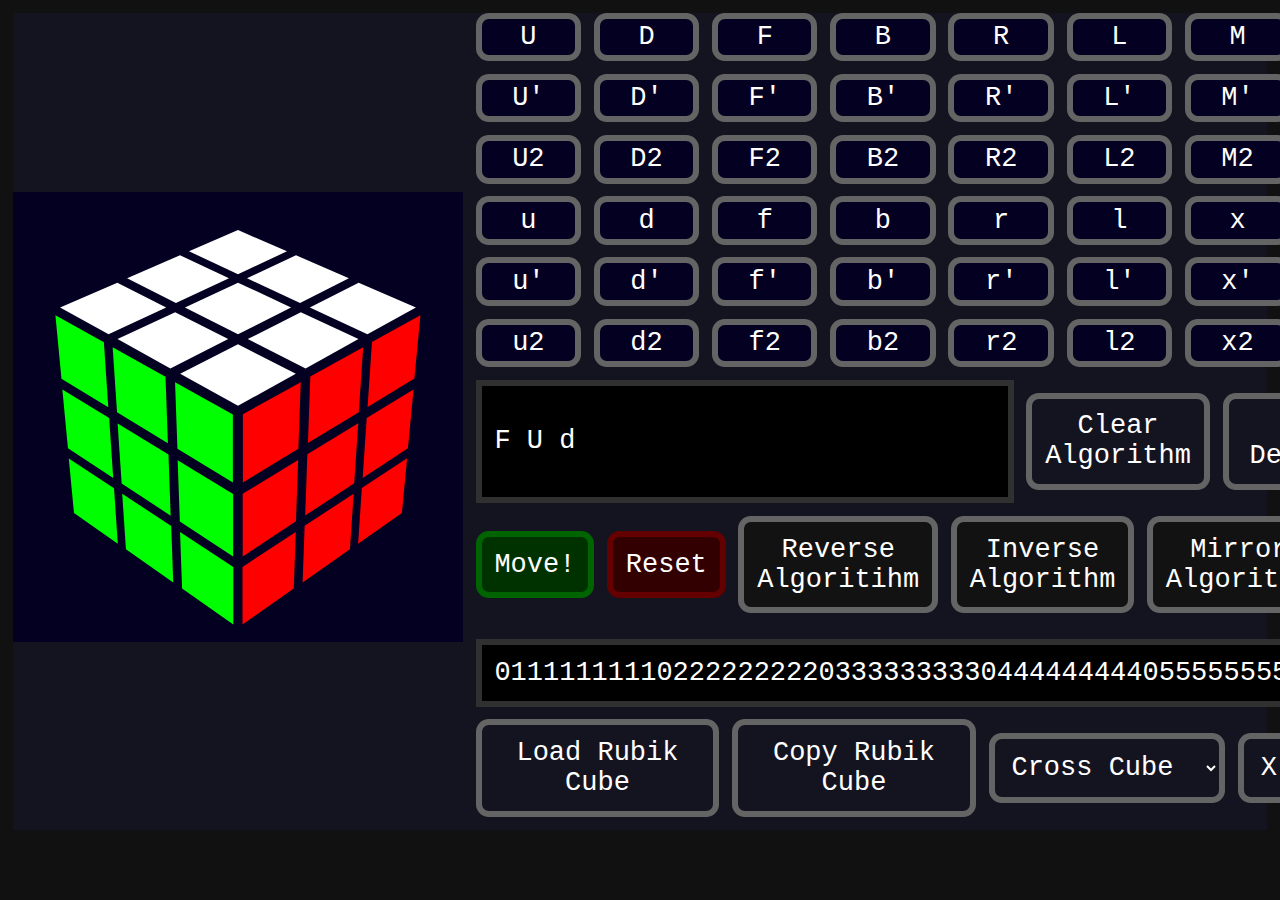
<file: index.html>
<!DOCTYPE html>
<html lang="en">
<head>
  <meta charset="UTF-8">
  <meta name="color-scheme" content="dark light">
  <meta http-equiv="X-UA-Compatible" content="IE=edge">
  <meta name="viewport" content="width=device-width, initial-scale=1">

  <style>
    :root {
      --rubik-white-color: rgb(255 255 255 / 0.5);
      --rubik-yellow-color: rgb(255 255 0 / 0.5);
      --rubik-red-color: rgb(255 0 0 / 0.5);
      --rubik-orange-color: rgb(255 165 0 / 0.5);
      --rubik-green-color: rgb(0 255 0 / 0.5);
      --rubik-blue-color: rgb(0 0 255 / 0.5);
      --rubik-gray-color: rgb(20 20 20 / 0.5);

      --rubik-white-color: rgb(255 255 255 / 1);
      --rubik-yellow-color: rgb(255 255 0 / 1);
      --rubik-red-color: rgb(255 0 0 / 1);
      --rubik-orange-color: rgb(255 165 0 / 1);
      --rubik-green-color: rgb(0 255 0 / 1);
      --rubik-blue-color: rgb(0 0 255 / 1);
      --rubik-gray-color: rgb(20 20 20 / 1);

      --text-selection-color: rgb(0 0 0 / 1);
      --text-selection-background-color: rgb(255 255 255 / 1);
      --text-color: rgb(255 255 255 / 1);

      --header-background-color: rgb(4 0 33 / 1);
      --footer-background-color: rgb(4 0 33 / 1);

      --background-color: rgb(20 20 33 / 1);
      --primary-color: rgb(20 200 20 / 1);
      --secondary-color: rgb(98, 0, 163);

      --index-background-color: rgb(4 0 33 / 1);
      --button-group-background-color: rgb(4 0 33 / 1);
      --rubik-background-color: rgb(4 0 33 / 1);
      --algorithm-background-color: rgb(4 0 33 / 1);
      --load-more-background-color: rgb(48 48 48 / 0.5);

      --button-state-notlearn: rgba(0 0 0 / 0.5);
      --button-state-learning: rgba(200 200 0 / 0.5);
      --button-state-learned: rgba(0 200 0 / 0.5);

      --scrollbar-track-color: rgb(18 18 18 / 0.5);
      --scrollbar-thumb-color: rgb(90 90 90 / 0.5);
      --scrollbar-thumb-border-color: rgb(255 255 255 / 0.5);
    }

    html {
      background-color: #111;
    }

    body {
      overflow-x: hidden;
    }

    * {
      padding: 0;
      margin: 0;
      font-family: monospace;
      box-sizing: border-box;
      font-size: 3vh;
      color: var(--text-color);
    }

    ::-webkit-scrollbar {
      width: 1rem;
    }

    ::-webkit-scrollbar-track {
      background-color: rgb(18 18 18 / 0.5);
    }

    ::-webkit-scrollbar-thumb {
      background-color: rgb(90 90 90 / 0.5);
      border-radius: 0.5rem;
      border: 0.125rem solid rgb(255 255 255 / 0.5);
    }

    main {
      background-color: var(--background-color);
    }

    svg {
      width: 50vh;
      height: 50vh;
      background-color: var(--background-color);
    }

    svg g {
      opacity: 1;
      stroke-width: 0;
      stroke-opacity: 0.5;
    }

    main {
      display: flex;
      align-items: center;
      justify-content: space-around;
      margin: 1vw;
    }

    main .input {
      width: 100%;
      display: flex;
      flex-direction: column;
      align-items: center;
      justify-content: center;
      margin-right: auto;
      margin-left: 1vw;
    }

    main .input .inp1, 
    main .input .inp2 {
      width: 100%;
      display: flex;
      align-items: center;
      flex-direction: column;
      margin-top: 1vw;
    }

    .algGrp {
      display: flex;
      width: 100%;
      flex-direction: row;
      gap: 1vw;
    }

    .algGrp .algorithm {
      flex: 10;
    }

    .algGrp .degGrp {
      display: flex;
      gap: 1vw;
      flex: 10;
    }

    .algGrp .degGrp .clear {
      flex: 3;
    }

    .algGrp .degGrp .degree {
      flex: 3;
    }

    .algGrp .degGrp .degree-result {
      flex: 2;
    }

    main .input .inp0 {
      width: 100%;
      flex-direction: column;
      display: flex;
      align-items: center;
      gap: 1vw;
    }

    main .input .inp1 .inp1BtnGrp, 
    main .input .inp2 .inp2BtnGrp {
      display: flex;
      align-items: center;
      gap: 1vw;
      margin: 0;
      width: 100%;
    }

    .top, .bottom {
      display: flex;
      flex-direction: row;
      gap: 1vw;
    }

    .bottom1 {
      display: flex;
      align-items: center;
      justify-content: center;
      flex-direction: row;
      gap: 1vw;
    }

    input {
      margin-right: auto;
      box-sizing: border-box;
      padding: 1vw;
      width: 100%;
      border: 0.5vw solid rgb(48 48 48);
      background: rgb(0 0 0);
    }

    button, select {
      user-select: none;
      display: inline-block;
      padding: 1vw;
      margin: 1vw 0vw 1vw 0vw;
      border-radius: 1vw;
      border: 0.5vw solid rgb(100 100 100);
      background-color: var(--background-color);
    }
    .move {
      border: 0.5vw solid rgb(0 100 0);
      background: rgb(0 50 0);
    }
    .reset {
      border: 0.5vw solid rgb(100 0 0);
      background: rgb(50 0 0);
    }
    .reverse {
      border: 0.5vw solid rgb(100 100 100);
      background: rgb(18 18 18);
    }
    .inverse {
      border: 0.5vw solid rgb(100 100 100);
      background: rgb(18 18 18);
    }
    .mirror {
      border: 0.5vw solid rgb(100 100 100);
      background: rgb(18 18 18);
    }
    .rotate  {
      border: 0.5vw solid rgb(100 100 100);
      background: rgb(18 18 18);
    }
    .btnGroup {
      width: 100%;
      display: flex;
      align-items: center;
      justify-content: center;
      gap: 1vw;
    }

    .btnGroup button {
      user-select: none;
      flex-grow: 1;
      background-color: var(--header-background-color);
      padding: 0.25vw;
      margin: 0;
    }

    @media (orientation: portrait) {
      svg {
          width: 50vw;
          height: 50vw;
      }
    }

    @media (width <= 1050px) {
      main {
          /* background-color: blue; */
          flex-direction: column;
      }
      .inp1BtnGrp {
          flex-direction: column;
      }
      .algGrp {
          flex-direction: column;
      }
      .algGrp .degGrp .clear {
          flex: 5;
      }
      .algGrp .degGrp .degree {
          flex: 5;
      }
      .algGrp .degGrp .degree-result {
          flex: 2;
      }
      .top {
          display: flex;
          width: 100%;
          gap: 1vw;
      }
      .bottom {
          width: 100%;
      }
      .bottom1 button {
          flex-grow: 1;
      }
      .move, .reset {
          width: 100%;
      }
    }
    @media (width <= 550px) {
      * {
        font-size: 2vh;
      }
      main .input .inp1, main .input .inp2 {
        /* background-color: red; */
        flex-direction: column;
      }
      main .input .inp1 .inp1BtnGrp button {
        flex-grow: 1;
      }
      .bottom {
        flex-direction: column;
      }
      .bottom1 {
        width: 100%;
      }
      .inp2BtnGrp {
        flex-direction: column;
      }
    }
  </style>

  <script>
    const RUBIK_CUBE = '011111111102222222220333333333044444444405555555550666666666';

    const FACE_TURN = [
      [8, 6, 4, 2], 
      [9, 7, 5, 3], 
      [9, 5, 3, 7], 
      [2, 6, 4, 8], 
      [3, 7, 5, 9]
    ];
    const SLICE_TURN = [
      [1, 1, 1, 1], 
      [2, 6, 8, 4], 
      [6, 2, 4, 8]
    ];
    const INNER_LAYER = [
      [0, 4, 3, 1], // M
      [1, 5, 4, 2], // E
      [2, 3, 5, 0], // S_prime
    ];
    const OUTER_LAYER = [
      [0, 2, 4, 5, 1], // U
      [1, 0, 5, 3, 2], // F
      [2, 1, 3, 4, 0], // R
    ];
    const ORIENTATION = [
      [00, 10, 30, 40], // x
      [10, 20, 40, 50], // y
      [00, 50, 30, 20], // z
    ]

    for (let i = 0; i < 3; i++) {
      let arr = [];
      arr.push( OUTER_LAYER[i][0] + 3 );
      for (let j = 1; j < OUTER_LAYER[i].length; j++) {
        let sign = (j % 2 == 0) ? -1 : 1;
        arr.push( OUTER_LAYER[i][ j + sign ] );
      }
      OUTER_LAYER.push(arr);
    }

    let moves = [];

    for (let i = 0; i < OUTER_LAYER.length; i++) {
      let layerMove = [];
      for (let j = 0; j < 2; j++) {
        layerMove.push(
          FACE_TURN[j].map(
            x => x + 10 * OUTER_LAYER[i][0]
          )
        );
      }
      for (let j = 2; j < 5; j++) {
        layerMove.push(
          FACE_TURN[j].map(
            (x, k) => x + 10 * OUTER_LAYER[i][k + 1]
          )
        );
      }
      moves.push(layerMove);
    }

    for (let i = 0; i < INNER_LAYER.length; i++) {
      let sliceMove = [];
      for (let j = 0; j < SLICE_TURN.length; j++) {
        sliceMove.push(
          SLICE_TURN[j].map(
            (x, k) => x + 10 * INNER_LAYER[i][k]
          )
        );
      }
      moves.push(sliceMove);
    }

    moves[8] = moves[8].map( arr => JSON.parse( JSON.stringify(arr) ).reverse() );

    numberToColor = (num) => {
      switch (parseInt(num)) {
        case 1: return 'white';
        case 2: return 'green';
        case 3: return 'red';
        case 4: return 'yellow';
        case 5: return 'blue';
        case 6: return 'orange';
        default: return 'gray';
      }
    }

    changeRotationStatus = (string, position, count = 1) => {
      let arr = string.split("");

      for (let c = 0; c < count; c++)
        arr[ position ] = (+arr[ position ] + 1) % 4;

      return arr.join('');
    }

    multipleSeriesSwap = (string, positions, count = 1) => {
      for (let c = 0; c < count; c++)
        for (let i = 0; i < positions.length; i++)
        string = seriesSwap(string, positions[i]);

      return string;
    }

    seriesSwap = (string, positions, count = 1) => {
      let arr = string.split("");

      for (let c = 0; c < count; c++) {
        let temp = arr[ positions[0] ];

        for (let i = 0; i < positions.length - 1; i++)
          arr[ positions[i] ] = arr[ positions[i + 1] ];

        arr[ positions[ positions.length - 1 ] ] = temp;
      }

      return arr.join('');
    }

    turn = (string, directions) => {
      let arr = directions.split(" ");

      for (let i = 0; i < arr.length; i++) {
        string = turnOne(string, arr[i]);
      }

      return string;
    }

    turnOne = (string, direction) => {
      switch (direction) {
        case "U": string = multipleSeriesSwap(string, moves[0]); string = changeRotationStatus(string, 00); break;
        case "D": string = multipleSeriesSwap(string, moves[3]); string = changeRotationStatus(string, 30); break;
        case "F": string = multipleSeriesSwap(string, moves[1]); string = changeRotationStatus(string, 10); break;
        case "B": string = multipleSeriesSwap(string, moves[4]); string = changeRotationStatus(string, 40); break;
        case "R": string = multipleSeriesSwap(string, moves[2]); string = changeRotationStatus(string, 20); break;
        case "L": string = multipleSeriesSwap(string, moves[5]); string = changeRotationStatus(string, 50); break;

        case "U'": string = multipleSeriesSwap(string, moves[0], 3); string = changeRotationStatus(string, 00, 3); break;
        case "D'": string = multipleSeriesSwap(string, moves[3], 3); string = changeRotationStatus(string, 30, 3); break;
        case "F'": string = multipleSeriesSwap(string, moves[1], 3); string = changeRotationStatus(string, 10, 3); break;
        case "B'": string = multipleSeriesSwap(string, moves[4], 3); string = changeRotationStatus(string, 40, 3); break;
        case "R'": string = multipleSeriesSwap(string, moves[2], 3); string = changeRotationStatus(string, 20, 3); break;
        case "L'": string = multipleSeriesSwap(string, moves[5], 3); string = changeRotationStatus(string, 50, 3); break;

        case "U2": string = multipleSeriesSwap(string, moves[0], 2); string = changeRotationStatus(string, 00, 2); break;
        case "D2": string = multipleSeriesSwap(string, moves[3], 2); string = changeRotationStatus(string, 30, 2); break;
        case "F2": string = multipleSeriesSwap(string, moves[1], 2); string = changeRotationStatus(string, 10, 2); break;
        case "B2": string = multipleSeriesSwap(string, moves[4], 2); string = changeRotationStatus(string, 40, 2); break;
        case "R2": string = multipleSeriesSwap(string, moves[2], 2); string = changeRotationStatus(string, 20, 2); break;
        case "L2": string = multipleSeriesSwap(string, moves[5], 2); string = changeRotationStatus(string, 50, 2); break;



        case "u": string = multipleSeriesSwap(string, moves[0]); string = multipleSeriesSwap(string, moves[7], 3); string = changeRotationStatus(string, 00); string = seriesSwap(string, ORIENTATION[1], 1); break;
        case "d": string = multipleSeriesSwap(string, moves[3]); string = multipleSeriesSwap(string, moves[7], 1); string = changeRotationStatus(string, 30); string = seriesSwap(string, ORIENTATION[1], 3); break;
        case "f": string = multipleSeriesSwap(string, moves[1]); string = multipleSeriesSwap(string, moves[8], 1); string = changeRotationStatus(string, 10); string = seriesSwap(string, ORIENTATION[2], 1); break;
        case "b": string = multipleSeriesSwap(string, moves[4]); string = multipleSeriesSwap(string, moves[8], 3); string = changeRotationStatus(string, 40); string = seriesSwap(string, ORIENTATION[2], 3); break;
        case "r": string = multipleSeriesSwap(string, moves[2]); string = multipleSeriesSwap(string, moves[6], 3); string = changeRotationStatus(string, 20); string = seriesSwap(string, ORIENTATION[0], 1); break;
        case "l": string = multipleSeriesSwap(string, moves[5]); string = multipleSeriesSwap(string, moves[6], 1); string = changeRotationStatus(string, 50); string = seriesSwap(string, ORIENTATION[0], 3); break;

        case "u'": string = multipleSeriesSwap(string, moves[0], 3); string = multipleSeriesSwap(string, moves[7], 1); string = changeRotationStatus(string, 00, 3); string = seriesSwap(string, ORIENTATION[1], 3); break;
        case "d'": string = multipleSeriesSwap(string, moves[3], 3); string = multipleSeriesSwap(string, moves[7], 3); string = changeRotationStatus(string, 30, 3); string = seriesSwap(string, ORIENTATION[1], 1); break;
        case "f'": string = multipleSeriesSwap(string, moves[1], 3); string = multipleSeriesSwap(string, moves[8], 3); string = changeRotationStatus(string, 10, 3); string = seriesSwap(string, ORIENTATION[2], 3); break;
        case "b'": string = multipleSeriesSwap(string, moves[4], 3); string = multipleSeriesSwap(string, moves[8], 1); string = changeRotationStatus(string, 40, 3); string = seriesSwap(string, ORIENTATION[2], 1); break;
        case "r'": string = multipleSeriesSwap(string, moves[2], 3); string = multipleSeriesSwap(string, moves[6], 1); string = changeRotationStatus(string, 20, 3); string = seriesSwap(string, ORIENTATION[0], 3); break;
        case "l'": string = multipleSeriesSwap(string, moves[5], 3); string = multipleSeriesSwap(string, moves[6], 3); string = changeRotationStatus(string, 50, 3); string = seriesSwap(string, ORIENTATION[0], 1); break;

        case "u2": string = multipleSeriesSwap(string, moves[0], 2); string = multipleSeriesSwap(string, moves[7], 2); string = changeRotationStatus(string, 00, 2); string = seriesSwap(string, ORIENTATION[1], 2); break;
        case "d2": string = multipleSeriesSwap(string, moves[3], 2); string = multipleSeriesSwap(string, moves[7], 2); string = changeRotationStatus(string, 30, 2); string = seriesSwap(string, ORIENTATION[1], 2); break;
        case "f2": string = multipleSeriesSwap(string, moves[1], 2); string = multipleSeriesSwap(string, moves[8], 2); string = changeRotationStatus(string, 10, 2); string = seriesSwap(string, ORIENTATION[2], 2); break;
        case "b2": string = multipleSeriesSwap(string, moves[4], 2); string = multipleSeriesSwap(string, moves[8], 2); string = changeRotationStatus(string, 40, 2); string = seriesSwap(string, ORIENTATION[2], 2); break;
        case "r2": string = multipleSeriesSwap(string, moves[2], 2); string = multipleSeriesSwap(string, moves[6], 2); string = changeRotationStatus(string, 20, 2); string = seriesSwap(string, ORIENTATION[0], 2); break;
        case "l2": string = multipleSeriesSwap(string, moves[5], 2); string = multipleSeriesSwap(string, moves[6], 2); string = changeRotationStatus(string, 50, 2); string = seriesSwap(string, ORIENTATION[0], 2); break;


        
        case "M": string = multipleSeriesSwap(string, moves[6]); string = seriesSwap(string, ORIENTATION[0], 3); break;
        case "E": string = multipleSeriesSwap(string, moves[7]); string = seriesSwap(string, ORIENTATION[1], 3); break;
        case "S": string = multipleSeriesSwap(string, moves[8]); string = seriesSwap(string, ORIENTATION[2], 1); break;

        case "M'": string = multipleSeriesSwap(string, moves[6], 3); string = seriesSwap(string, ORIENTATION[0], 1); break;
        case "E'": string = multipleSeriesSwap(string, moves[7], 3); string = seriesSwap(string, ORIENTATION[1], 1); break;
        case "S'": string = multipleSeriesSwap(string, moves[8], 3); string = seriesSwap(string, ORIENTATION[2], 3); break;
        
        case "M2": string = multipleSeriesSwap(string, moves[6], 2); string = seriesSwap(string, ORIENTATION[0], 2); break;
        case "E2": string = multipleSeriesSwap(string, moves[7], 2); string = seriesSwap(string, ORIENTATION[1], 2); break;
        case "S2": string = multipleSeriesSwap(string, moves[8], 2); string = seriesSwap(string, ORIENTATION[2], 2); break;
        


        case "x": string = multipleSeriesSwap(string, moves[2]); string = multipleSeriesSwap(string, moves[6], 3); string = multipleSeriesSwap(string, moves[5], 3); break;
        case "y": string = multipleSeriesSwap(string, moves[0]); string = multipleSeriesSwap(string, moves[7], 3); string = multipleSeriesSwap(string, moves[3], 3); break;
        case "z": string = multipleSeriesSwap(string, moves[1]); string = multipleSeriesSwap(string, moves[8], 1); string = multipleSeriesSwap(string, moves[4], 3); break;

        case "x'": string = multipleSeriesSwap(string, moves[2], 3); string = multipleSeriesSwap(string, moves[6], 1); string = multipleSeriesSwap(string, moves[5]); break;
        case "y'": string = multipleSeriesSwap(string, moves[0], 3); string = multipleSeriesSwap(string, moves[7], 1); string = multipleSeriesSwap(string, moves[3]); break;
        case "z'": string = multipleSeriesSwap(string, moves[1], 3); string = multipleSeriesSwap(string, moves[8], 3); string = multipleSeriesSwap(string, moves[4]); break;

        case "x2": string = multipleSeriesSwap(string, moves[2], 2); string = multipleSeriesSwap(string, moves[6], 2); string = multipleSeriesSwap(string, moves[5], 2); break;
        case "y2": string = multipleSeriesSwap(string, moves[0], 2); string = multipleSeriesSwap(string, moves[7], 2); string = multipleSeriesSwap(string, moves[3], 2); break;
        case "z2": string = multipleSeriesSwap(string, moves[1], 2); string = multipleSeriesSwap(string, moves[8], 2); string = multipleSeriesSwap(string, moves[4], 2); break;
      }

      return string;
    }

    stringImageTo3DImage = (string) => `
      <svg viewBox='-0.9 -0.9 1.8 1.8' class="rubik3d">
        <rect fill='var(--rubik-background-color)' x='-0.9' y='-0.9' width='1.8' height='1.8'/>
        <g>
          <polygon fill='var(--rubik-${numberToColor(string.substring(5, 6))}-color)' stroke='#000000' points='-4.94395492722E-17,-0.747570645647 0.195987546512,-0.662774614696 -1.69795801266E-17,-0.571237209618 -0.195987546512,-0.662774614696'/>
          <polygon fill='var(--rubik-${numberToColor(string.substring(6, 7))}-color)' stroke='#000000' points='0.232005309244,-0.646547084507 0.443574072948,-0.555009679429 0.248231527177,-0.455893701578 0.0360177627316,-0.555009679429'/>
          <polygon fill='var(--rubik-${numberToColor(string.substring(7, 8))}-color)' stroke='#000000' points='0.482583855536,-0.537431994052 0.711668838657,-0.4383160162 0.517783415392,-0.330639653666 0.287241309765,-0.4383160162'/>

          <polygon fill='var(--rubik-${numberToColor(string.substring(4, 5))}-color)' stroke='#000000' points='-0.232005309244,-0.646547084507 -0.0360177627316,-0.555009679429 -0.248231527177,-0.455893701578 -0.443574072948,-0.555009679429'/>
          <polygon fill='var(--rubik-${numberToColor(string.substring(1, 2))}-color)' stroke='#000000' points='-1.19067117689E-17,-0.537431994052 0.212213764446,-0.4383160162 1.31258271398E-17,-0.330639653666 -0.212213764446,-0.4383160162'/>
          <polygon fill='var(--rubik-${numberToColor(string.substring(8, 9))}-color)' stroke='#000000' points='0.251353447717,-0.419212035245 0.481895553344,-0.311535672712 0.270508995897,-0.19413986641 0.039139683271,-0.311535672712'/>

          <polygon fill='var(--rubik-${numberToColor(string.substring(3, 4))}-color)' stroke='#000000' points='-0.482583855536,-0.537431994052 -0.287241309765,-0.4383160162 -0.517783415392,-0.330639653666 -0.711668838657,-0.4383160162'/>
          <polygon fill='var(--rubik-${numberToColor(string.substring(2, 3))}-color)' stroke='#000000' points='-0.251353447717,-0.419212035245 -0.039139683271,-0.311535672712 -0.270508995897,-0.19413986641 -0.481895553344,-0.311535672712'/>
          <polygon fill='var(--rubik-${numberToColor(string.substring(9, 10))}-color)' stroke='#000000' points='1.92197429271E-17,-0.290697160276 0.231369312626,-0.173301353974 6.32515829415E-17,-0.0448079088972 -0.231369312626,-0.173301353974'/>



          <polygon fill='var(--rubik-${numberToColor(string.substring(29, 30))}-color)' stroke='#000000' points='0.0195723118985,-0.0109626610455 0.250941624524,-0.139456106122 0.241391846748,0.126727563228 0.0195723118985,0.261716201016'/>
          <polygon fill='var(--rubik-${numberToColor(string.substring(22, 23))}-color)' stroke='#000000' points='0.289305344891,-0.161716522847 0.500691902338,-0.279112329149 0.48317508531,-0.0193241313 0.279755567114,0.104467146503'/>
          <polygon fill='var(--rubik-${numberToColor(string.substring(23, 24))}-color)' stroke='#000000' points='0.535862871621,-0.299523577255 0.729748294886,-0.407199939789 0.705563815696,-0.153667051647 0.518346054594,-0.0397353794067'/>

          <polygon fill='var(--rubik-${numberToColor(string.substring(28, 29))}-color)' stroke='#000000' points='0.0187964861684,0.30740091162 0.240616021018,0.172412273832 0.23182332941,0.417493465286 0.0187964861684,0.557525119942'/>
          <polygon fill='var(--rubik-${numberToColor(string.substring(21, 22))}-color)' stroke='#000000' points='0.277484981547,0.149131684797 0.480904499743,0.0253404069942 0.464720974424,0.265354838312 0.26869228994,0.394212876251'/>
          <polygon fill='var(--rubik-${numberToColor(string.substring(24, 25))}-color)' stroke='#000000' points='0.514822720476,0.00392025149203 0.702040481578,-0.110011420748 0.679626178607,0.124964198255 0.498639195158,0.24393468281'/>

          <polygon fill='var(--rubik-${numberToColor(string.substring(27, 28))}-color)' stroke='#000000' points='0.0180798211904,0.599570709585 0.231106664432,0.459539054929 0.222984461349,0.685931529237 0.0180798211904,0.829827540014'/>
          <polygon fill='var(--rubik-${numberToColor(string.substring(26, 27))}-color)' stroke='#000000' points='0.266593210281,0.435462585597 0.462621894766,0.306604547658 0.447625016912,0.529020062126 0.258471007198,0.661855059905'/>
          <polygon fill='var(--rubik-${numberToColor(string.substring(25, 26))}-color)' stroke='#000000' points='0.495373153236,0.284381590748 0.676360136685,0.165411106194 0.655528520228,0.383794964844 0.480376275383,0.506797105216'/>



          <polygon fill='var(--rubik-${numberToColor(string.substring(17, 18))}-color)' stroke='#000000' points='-0.730336618018,-0.406648000697 -0.536451194753,-0.298971638163 -0.518934377726,-0.0391834403149 -0.706152138828,-0.153115112555'/>
          <polygon fill='var(--rubik-${numberToColor(string.substring(18, 19))}-color)' stroke='#000000' points='-0.501394876389,-0.27854802284 -0.290008318942,-0.161152216538 -0.280458541166,0.105031452812 -0.483878059362,-0.0187598249911'/>
          <polygon fill='var(--rubik-${numberToColor(string.substring(19, 20))}-color)' stroke='#000000' points='-0.251784251975,-0.138883000883 -0.0204149393493,-0.0103895558063 -0.0204149393493,0.262289306255 -0.242234474199,0.127300668467'/>

          <polygon fill='var(--rubik-${numberToColor(string.substring(16, 17))}-color)' stroke='#000000' points='-0.702590256077,-0.109566819661 -0.515372494975,0.0043648525786 -0.499188969657,0.244379283896 -0.680175953105,0.125408799342'/>
          <polygon fill='var(--rubik-${numberToColor(string.substring(11, 12))}-color)' stroke='#000000' points='-0.481556632129,0.025787474065 -0.278137113933,0.149578751868 -0.269344422326,0.394659943322 -0.465373106811,0.265801905383'/>
          <polygon fill='var(--rubik-${numberToColor(string.substring(12, 13))}-color)' stroke='#000000' points='-0.241391846748,0.172857245909 -0.0195723118985,0.307845883697 -0.0195723118985,0.557970092018 -0.23259915514,0.417938437362'/>

          <polygon fill='var(--rubik-${numberToColor(string.substring(15, 16))}-color)' stroke='#000000' points='-0.676874966562,0.165766840531 -0.495887983113,0.284737325085 -0.480891105259,0.507152839553 -0.656043350105,0.384150699181'/>
          <polygon fill='var(--rubik-${numberToColor(string.substring(14, 15))}-color)' stroke='#000000' points='-0.463228483716,0.306955455879 -0.267199799232,0.435813493818 -0.259077596148,0.662205968126 -0.448231605863,0.529370970347'/>
          <polygon fill='var(--rubik-${numberToColor(string.substring(13, 14))}-color)' stroke='#000000' points='-0.23182332941,0.459880027528 -0.0187964861684,0.599911682184 -0.0187964861684,0.830168512613 -0.223701126327,0.686272501836'/>
        </g>
      </svg>
      `;

    stringImageTo2DImage = (string) => `
      <svg viewBox='-0.9 -0.9 1.8 1.8' class="rubik2d">
        <rect fill='var(--rubik-background-color)' x='-0.9' y='-0.9' width='1.8' height='1.8'/>
        <g style='stroke-width:0.1;stroke-linejoin:round;opacity:1'>
          <polygon fill='var(--white)' stroke='#000000' points='-0.52222222222222,-0.52222222222222 0.52222222222222,-0.52222222222222 0.52222222222222,0.52222222222222 -0.52222222222222,0.52222222222222'/>
        </g>
        <g style='opacity:1;stroke-opacity:0.5;stroke-width:0;stroke-linejoin:round'>
          <polygon fill='var(--rubik-${numberToColor(string.substring(5, 6))}-color)' stroke='#000000' points='-0.52777777777778,-0.52777777777778 -0.21296296296296,-0.52777777777778 -0.21296296296296,-0.21296296296296 -0.52777777777778,-0.21296296296296'/>
          <polygon fill='var(--rubik-${numberToColor(string.substring(6, 7))}-color)' stroke='#000000' points='-0.15740740740741,-0.52777777777778 0.15740740740741,-0.52777777777778 0.15740740740741,-0.21296296296296 -0.15740740740741,-0.21296296296296'/>
          <polygon fill='var(--rubik-${numberToColor(string.substring(7, 8))}-color)' stroke='#000000' points='0.21296296296296,-0.52777777777778 0.52777777777778,-0.52777777777778 0.52777777777778,-0.21296296296296 0.21296296296296,-0.21296296296296'/>
          
          <polygon fill='var(--rubik-${numberToColor(string.substring(4, 5))}-color)' stroke='#000000' points='-0.52777777777778,-0.15740740740741 -0.21296296296296,-0.15740740740741 -0.21296296296296,0.15740740740741 -0.52777777777778,0.15740740740741'/>
          <polygon fill='var(--rubik-${numberToColor(string.substring(1, 2))}-color)' stroke='#000000' points='-0.15740740740741,-0.15740740740741 0.15740740740741,-0.15740740740741 0.15740740740741,0.15740740740741 -0.15740740740741,0.15740740740741'/>
          <polygon fill='var(--rubik-${numberToColor(string.substring(8, 9))}-color)' stroke='#000000' points='0.21296296296296,-0.15740740740741 0.52777777777778,-0.15740740740741 0.52777777777778,0.15740740740741 0.21296296296296,0.15740740740741'/>
          
          <polygon fill='var(--rubik-${numberToColor(string.substring(3, 4))}-color)' stroke='#000000' points='-0.52777777777778,0.21296296296296 -0.21296296296296,0.21296296296296 -0.21296296296296,0.52777777777778 -0.52777777777778,0.52777777777778'/>
          <polygon fill='var(--rubik-${numberToColor(string.substring(2, 3))}-color)' stroke='#000000' points='-0.15740740740741,0.21296296296296 0.15740740740741,0.21296296296296 0.15740740740741,0.52777777777778 -0.15740740740741,0.52777777777778'/>
          <polygon fill='var(--rubik-${numberToColor(string.substring(9, 10))}-color)' stroke='#000000' points='0.21296296296296,0.21296296296296 0.52777777777778,0.21296296296296 0.52777777777778,0.52777777777778 0.21296296296296,0.52777777777778'/>
        </g>
        <g style='opacity:1;stroke-opacity:1;stroke-width:0.02;stroke-linejoin:round'>
          <polygon fill='var(--rubik-${numberToColor(string.substring(17, 18))}-color)' stroke='#000000' points='-0.54406130268199,0.5544061302682 -0.19591315453384,0.5544061302682 -0.18390804597701,0.7183908045977 -0.50804597701149,0.7183908045977'/>
          <polygon fill='var(--rubik-${numberToColor(string.substring(18, 19))}-color)' stroke='#000000' points='-0.17445721583653,0.5544061302682 0.17369093231162,0.5544061302682 0.16168582375479,0.7183908045977 -0.16245210727969,0.7183908045977'/>
          <polygon fill='var(--rubik-${numberToColor(string.substring(19, 20))}-color)' stroke='#000000' points='0.19514687100894,0.5544061302682 0.54329501915709,0.5544061302682 0.50727969348659,0.7183908045977 0.18314176245211,0.7183908045977'/>
          
          <polygon fill='var(--rubik-${numberToColor(string.substring(23, 24))}-color)' stroke='#000000' points='0.5544061302682,-0.19514687100894 0.5544061302682,-0.54329501915709 0.7183908045977,-0.50727969348659 0.7183908045977,-0.18314176245211'/>
          <polygon fill='var(--rubik-${numberToColor(string.substring(22, 23))}-color)' stroke='#000000' points='0.5544061302682,0.17445721583653 0.5544061302682,-0.17369093231162 0.7183908045977,-0.16168582375479 0.7183908045977,0.16245210727969'/>
          <polygon fill='var(--rubik-${numberToColor(string.substring(29, 30))}-color)' stroke='#000000' points='0.5544061302682,0.54406130268199 0.5544061302682,0.19591315453384 0.7183908045977,0.18390804597701 0.7183908045977,0.50804597701149'/>
          
          <polygon fill='var(--rubik-${numberToColor(string.substring(47, 48))}-color)' stroke='#000000' points='-0.19514687100894,-0.5544061302682 -0.54329501915709,-0.5544061302682 -0.50727969348659,-0.7183908045977 -0.18314176245211,-0.7183908045977'/>
          <polygon fill='var(--rubik-${numberToColor(string.substring(46, 47))}-color)' stroke='#000000' points='0.17445721583653,-0.5544061302682 -0.17369093231162,-0.5544061302682 -0.16168582375479,-0.7183908045977 0.16245210727969,-0.7183908045977'/>
          <polygon fill='var(--rubik-${numberToColor(string.substring(45, 46))}-color)' stroke='#000000' points='0.54406130268199,-0.5544061302682 0.19591315453384,-0.5544061302682 0.18390804597701,-0.7183908045977 0.50804597701149,-0.7183908045977'/>
          
          <polygon fill='var(--rubik-${numberToColor(string.substring(53, 54))}-color)' stroke='#000000' points='-0.5544061302682,-0.54406130268199 -0.5544061302682,-0.19591315453384 -0.7183908045977,-0.18390804597701 -0.7183908045977,-0.50804597701149'/>
          <polygon fill='var(--rubik-${numberToColor(string.substring(54, 55))}-color)' stroke='#000000' points='-0.5544061302682,-0.17445721583653 -0.5544061302682,0.17369093231162 -0.7183908045977,0.16168582375479 -0.7183908045977,-0.16245210727969'/>
          <polygon fill='var(--rubik-${numberToColor(string.substring(55, 56))}-color)' stroke='#000000' points='-0.5544061302682,0.19514687100894 -0.5544061302682,0.54329501915709 -0.7183908045977,0.50727969348659 -0.7183908045977,0.18314176245211'/>
        </g>
      </svg>
    `;

    async function paste(input) {
      const text = await navigator.clipboard.readText();
      input.value = text;
    }

    randomInt = (start, stop) => Math.round(Math.random() * (stop - start) + start);

    generateScramble = (length) => {
      let move = ["U", "D", "F", "B", "R", "L", "M", "E", "S", "x", "y", "z"];
      let rotate = ["x", "y", "z"];
      let turnCount = ["", "'", "2"];

      let result = [];

      for (let i = 0; i < length; i++) {
        result.push( move[randomInt(0, move.length - 1)] + turnCount[randomInt(0, turnCount.length - 1)] );
      }

      return result.join(" ");
    }

    addNewMove = () => {
      let moves = [
        ["U", "D", "F", "B", "R", "L", "M", "E", "S"],
        ["U'", "D'", "F'", "B'", "R'", "L'", "M'", "E'", "S'"],
        ["U2", "D2", "F2", "B2", "R2", "L2", "M2", "E2", "S2"],
        ["u", "d", "f", "b", "r", "l", "x", "y", "z"],
        ["u'", "d'", "f'", "b'", "r'", "l'", "x'", "y'", "z'"],
        ["u2", "d2", "f2", "b2", "r2", "l2", "x2", "y2", "z2"],
      ];

      for (let i = 0; i < moves.length; i++) {
        let btnGroup = document.createElement("div");
        btnGroup.setAttribute("class", "btnGroup");
        for (let j = 0; j < moves[i].length; j++) {
          let btn = document.createElement("button");
          btn.innerHTML = moves[i][j];
          btnGroup.appendChild( btn );
          btn.setAttribute("onclick", "move(this)");
          btn.setAttribute("class", "movement");
        }
        document.querySelector(".inp0").appendChild( btnGroup );
      }
    }

    move = (e) => updateCube(turn( document.querySelector(".image").value.replace(/(_|\|)/g, ""), e.innerHTML ));

    updateCube = (move) => {
      if (document.querySelector(".img").dataset.state == "3d")
        func = stringImageTo3DImage;
      else
        func = stringImageTo2DImage;

      document.querySelector(".img").removeChild( document.querySelector(".img svg") );
      document.querySelector(".img").insertAdjacentHTML( 'beforeend', func( move.replace(/(_|\|)/g, "") ) );
      document.querySelector(".image").value = move;
    }

    const sleep = ms => new Promise(r => setTimeout(r, ms));
  </script>

</head>
<body>

  <main>
    <div class="img" data-state="3d">

    </div>
    <div class="input">
      <div class="inp0">
      </div>
      <div class="inp1">
        <div class="algGrp">
          <input class="algorithm" type="text" pattern="(U|D|F|B|R|L|u|d|f|B|r|l|M|E|S|x|y|z)(|'|2)( (U|D|F|B|R|L|u|d|f|B|r|l|M|E|S|x|y|z)(|'|2))*">
          <div class="degGrp">
            <button class="clear">Clear Algorithm</button>
            <button class="degree">Get Degree!</button>
            <input type="text" class="degree-result">
          </div>
        </div>
        <div class="inp1BtnGrp">
          <div class="top">
            <button class="move">Move!</button>
            <button class="reset">Reset</button>
          </div>
          <div class="bottom">
            <div class="bottom1">
              <button class="reverse">Reverse Algoritihm</button>
              <button class="inverse">Inverse Algorithm</button>
            </div>
            <div class="bottom1">
              <button class="mirror">Mirror Algorithm</button>
              <button class="rotate">Rotate Algorithm</button>
            </div>
          </div>
        </div>
      </div>
      <div class="inp2">
        <input class="image" type="text" size=31.5>
        <div class="inp2BtnGrp">
          <div class="bottom1">
            <button class="load">Load Rubik Cube</button>
            <button class="copy">Copy Rubik Cube</button>  
          </div>
          <div class="bottom1">
            <select name="rubikType" id="">
              <option value="crossCube">Cross Cube</option>
              <option value="f2lCube">F2L Cube</option>
              <option value="ollCube">OLL Cube</option>
              <option value="solvedCube">Solved Cube</option>
              <option value="randomCube">Random Cube</option>
            </select>
            <select name="direction" id="">
              <option value="x">X</option>
              <option value="y">Y</option>
              <option value="z">Z </option>
            </select>
            <button class="lmao" style="display: none;">Lmao</button>
            <button class="toggleState">3D Rubik's Cube</button>
          </div>
        </div>
      </div>
      <div class="step"></div>
    </div>  
  </main>

  <script>
    let randoms = [];
    // y R: 1260
    // F U d; 5040
    // M R' M' z': 1680
    document.querySelector(".algorithm").value = "F U d";
    document.querySelector(".img").insertAdjacentHTML( 'beforeend', stringImageTo3DImage( RUBIK_CUBE.replace(/(_|\|)/g, "") ) );
    document.querySelector(".image").value = RUBIK_CUBE;

    document.querySelector(".degree").addEventListener("click", async function() {
      let count = 0;
      let str = RUBIK_CUBE;
      
      document.querySelector(".load").click();
           document.querySelector(".degree-result").value = ".";
      
      await sleep(100);
           document.querySelector(".degree-result").value = "..";
      
      await sleep(100);
      document.querySelector(".degree-result").value = "...";
      
      await sleep(100);

      do {
        str = turn( str.replace(/(_|\|)/g, ""), document.querySelector(".algorithm").value );
        count++;
      } while (str != RUBIK_CUBE);

      document.querySelector(".degree-result").value = count;
    });

    document.querySelector(".clear").addEventListener("click", () => 
        document.querySelector(".algorithm").value = ""
    );

    document.querySelector(".move").addEventListener("click", () => 
      updateCube( turn( document.querySelector(".image").value.replace(/(_|\|)/g, ""), document.querySelector(".algorithm").value ) )
    );

    document.querySelector(".reset").addEventListener("click", () => 
      updateCube(RUBIK_CUBE)
    );

    document.querySelector(".reverse").addEventListener("click", () => {
      document.querySelector(".algorithm").value = 
        document.querySelector(".algorithm").value.split(" ").reverse().join(" ");
    });

    document.querySelector(".inverse").addEventListener("click", () => {
      let algorithm = document.querySelector(".algorithm");
      let arr = algorithm.value.split(" ");
      let result = [];

      arr.forEach(elem => {
        if (elem.match(/^\w$/)) result.push(elem + "'");
        else if (elem.match(/^\w'$/)) result.push(elem.replace("'", ""));
        else result.push(elem);
      });

      algorithm.value = result.join(" ");
    });

    document.querySelector(".mirror").addEventListener("click", () => {
      let algorithm = document.querySelector(".algorithm");
      let arr = algorithm.value.split(" ");
      let result = [];

      switch (document.querySelector("select[name=direction]").value) {
        case "x":
          arr.forEach(elem => {
            if (elem.match(/^R$/)) result.push(elem.replace("R", "L'"));
            else if (elem.match(/^L$/)) result.push(elem.replace("L", "R'"));
            else if (elem.match(/^R'$/)) result.push(elem.replace("R'", "L"));
            else if (elem.match(/^L'$/)) result.push(elem.replace("L'", "R"));
            else if (elem.match(/^r$/)) result.push(elem.replace("r", "l'"));
            else if (elem.match(/^l$/)) result.push(elem.replace("l", "r'"));
            else if (elem.match(/^r'$/)) result.push(elem.replace("r'", "l"));
            else if (elem.match(/^l'$/)) result.push(elem.replace("l'", "r"));
            else if (elem.match(/^[MES]['2]?$/)) result.push(elem);
            else if (elem.match(/^\w$/)) result.push(elem + "'");
            else if (elem.match(/^\w'$/)) result.push(elem.replace("'", ""));
            else result.push(elem);
          });
          break;
        case "y":
          arr.forEach(elem => {
            if (elem.match(/^U$/)) result.push(elem.replace("U", "D'"));
            else if (elem.match(/^D$/)) result.push(elem.replace("D", "U'"));
            else if (elem.match(/^U'$/)) result.push(elem.replace("U'", "D"));
            else if (elem.match(/^D'$/)) result.push(elem.replace("D'", "U"));
            else if (elem.match(/^u$/)) result.push(elem.replace("u", "d'"));
            else if (elem.match(/^d$/)) result.push(elem.replace("d", "u'"));
            else if (elem.match(/^u'$/)) result.push(elem.replace("u'", "d"));
            else if (elem.match(/^d'$/)) result.push(elem.replace("d'", "u"));
            else if (elem.match(/^[MES]['2]?$/)) result.push(elem);
            else if (elem.match(/^\w$/)) result.push(elem + "'");
            else if (elem.match(/^\w'$/)) result.push(elem.replace("'", ""));
            else result.push(elem);
          });
          break;
        case "z":
          arr.forEach(elem => {
            if (elem.match(/^F$/)) result.push(elem.replace("F", "B'"));
            else if (elem.match(/^B$/)) result.push(elem.replace("B", "F'"));
            else if (elem.match(/^F'$/)) result.push(elem.replace("F'", "B"));
            else if (elem.match(/^B'$/)) result.push(elem.replace("B'", "F"));
            else if (elem.match(/^f$/)) result.push(elem.replace("f", "b'"));
            else if (elem.match(/^b$/)) result.push(elem.replace("b", "f'"));
            else if (elem.match(/^f'$/)) result.push(elem.replace("f'", "b"));
            else if (elem.match(/^b'$/)) result.push(elem.replace("b'", "f"));
            else if (elem.match(/^[MES]['2]?$/)) result.push(elem);
            else if (elem.match(/^\w$/)) result.push(elem + "'");
            else if (elem.match(/^\w'$/)) result.push(elem.replace("'", ""));
            else result.push(elem);
          });
          break;
      }

      algorithm.value = result.join(" ");
    });

    document.querySelector(".rotate").addEventListener("click", () => {
      let algorithm = document.querySelector(".algorithm");
      let arr = algorithm.value.split(" ");
      let result = [];

      switch (document.querySelector("select[name=direction]").value) {
        case "x":
          arr.forEach(elem => {
            if (elem.match(/^R['2]?$/)) result.push(elem.replace("R", "L"));
            else if (elem.match(/^L['2]?$/)) result.push(elem.replace("L", "R"));
            else if (elem.match(/^r['2]?$/)) result.push(elem.replace("r", "l"));
            else if (elem.match(/^l['2]?$/)) result.push(elem.replace("l", "r"));
            else if (elem.match(/^[MES]'$/)) result.push(elem.replace("'", ""));
            else if (elem.match(/^[MES]$/)) result.push(elem + "'");
            else result.push(elem);
          });
          break;
        case "y":
          arr.forEach(elem => {
            if (elem.match(/^U['2]?$/)) result.push(elem.replace("U", "D"));
            else if (elem.match(/^D['2]?$/)) result.push(elem.replace("D", "U"));
            else if (elem.match(/^u['2]?$/)) result.push(elem.replace("u", "d"));
            else if (elem.match(/^d['2]?$/)) result.push(elem.replace("d", "u"));
            else if (elem.match(/^[MES]'$/)) result.push(elem.replace("'", ""));
            else if (elem.match(/^[MES]$/)) result.push(elem + "'");
            else result.push(elem);
          });
          break;
        case "z":
          arr.forEach(elem => {
            if (elem.match(/^F['2]?$/)) result.push(elem.replace("F", "B"));
            else if (elem.match(/^B['2]?$/)) result.push(elem.replace("B", "F"));
            else if (elem.match(/^f['2]?$/)) result.push(elem.replace("f", "b"));
            else if (elem.match(/^b['2]?$/)) result.push(elem.replace("b", "f"));
            else if (elem.match(/^[MES]'$/)) result.push(elem.replace("'", ""));
            else if (elem.match(/^[MES]$/)) result.push(elem + "'");
            else result.push(elem);
          });
          break;
      }

      algorithm.value = result.join(" ");
    });
    
    document.querySelector(".load").addEventListener("click", () => {
      switch (document.querySelector("select").value) {
        case "crossCube": 
          document.querySelector(".image").value = "011111111102222222220333333333044444444405555555550666666666";
          break;
        case "f2lCube": 
          document.querySelector(".image").value = "011111111102222222220333333333044444444405555555550666666666";
          break;
        case "ollCube": 
          document.querySelector(".image").value = "011111111102222222220333333333044444444405555555550666666666";
          break;
        case "solvedCube": 
          document.querySelector(".image").value = RUBIK_CUBE;
          break;
        case "randomCube": 
          let gs = generateScramble(20);
          randoms.push(gs);
          document.querySelector('.algorithm').value = gs;
          document.querySelector(".image").value = turn( RUBIK_CUBE, gs );
          break;
      }
      updateCube(document.querySelector(".image").value);
    });

    document.querySelector(".copy").addEventListener("click", () => {
      navigator.clipboard.writeText(document.querySelector(".image").value);
      alert`Rubik Cube copied to clipboard!`;
    });

    document.querySelector(".lmao").addEventListener("click", () => {
      // paste(document.querySelector(".algorithm"));
      document.querySelector(".inverse").click();
      document.querySelector(".reverse").click();
      document.querySelector(".reset").click();
      document.querySelector(".move").click();
      document.querySelector(".copy").click();
    });

    document.querySelector(".toggleState").addEventListener("click", () => {
      if (document.querySelector(".img").dataset.state == "3d") {
        document.querySelector(".img").dataset.state = "2d";
        document.querySelector(".toggleState").innerText = "2D Rubik's Cube";
      }
      else {
        document.querySelector(".img").dataset.state = "3d";
        document.querySelector(".toggleState").innerText = "3D Rubik's Cube";
      }

      updateCube(document.querySelector(".image").value);
    });

    addNewMove();
  </script>
</body>
</html>
</file>
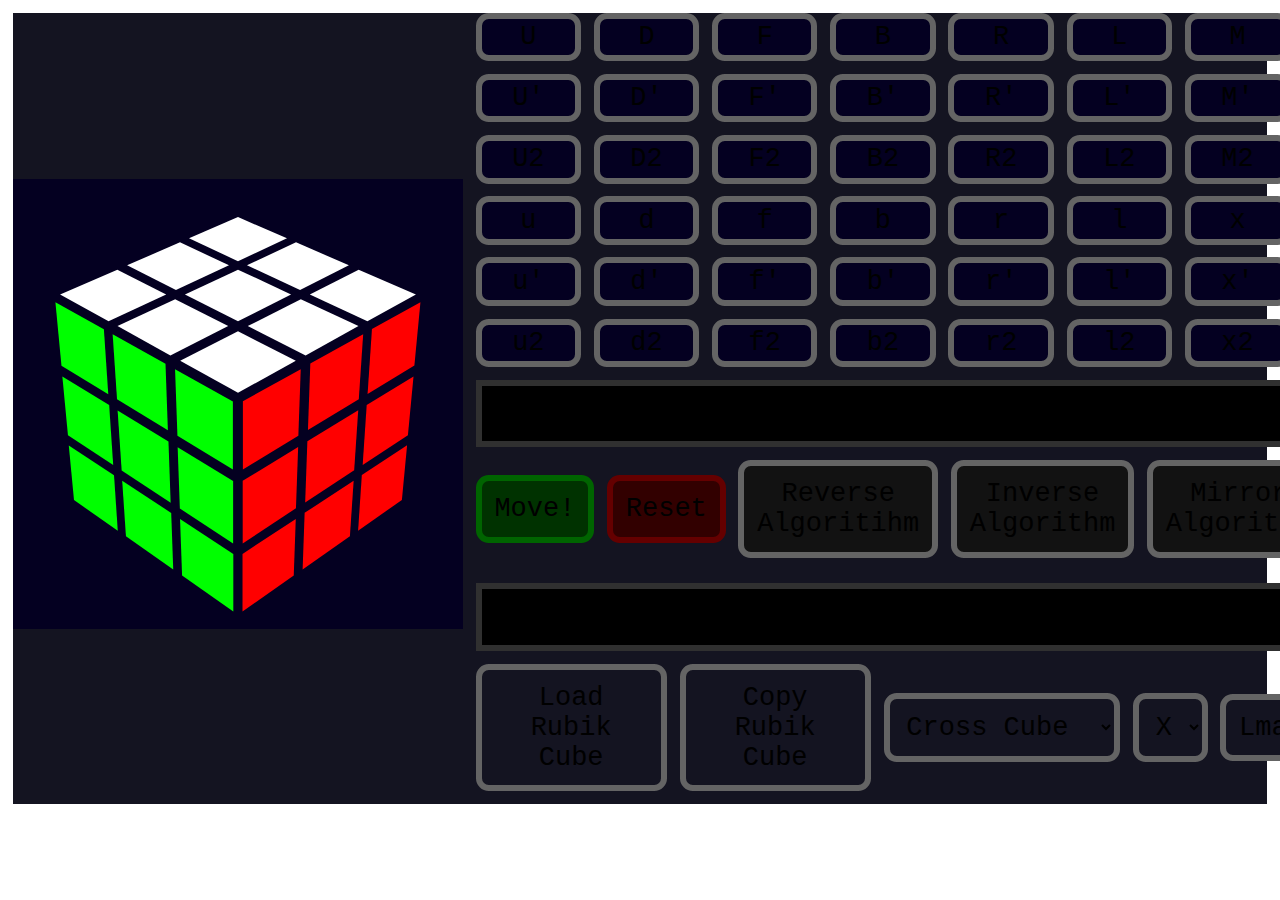
<file: Doc/Simulator.html>
<!DOCTYPE html>
<html lang="en">
<head>
  <meta charset="UTF-8">
  <meta name="color-scheme" content="dark light">
  <meta http-equiv="X-UA-Compatible" content="IE=edge">
  <meta name="viewport" content="width=device-width, initial-scale=1">

  <link rel="stylesheet" href="../CSS/header.css">
  <link rel="stylesheet" href="../CSS/footer.css">

  <script>
    numberToColor = (num) => {
      switch (parseInt(num)) {
        case 1: return 'white';
        case 2: return 'green';
        case 3: return 'red';
        case 4: return 'yellow';
        case 5: return 'blue';
        case 6: return 'orange';
        default: return 'gray';
      }
    }

    changeRotationStatus = (string, position, count = 1) => {
      let arr = string.split("");

      for (let c = 0; c < count; c++)
        arr[ position ] = (+arr[ position ] + 1) % 4;

      return arr.join('');
    }

    multipleSeriesSwap = (string, positions, count = 1) => {
      for (let c = 0; c < count; c++)
        for (let i = 0; i < positions.length; i++)
          string = seriesSwap(string, positions[i]);

      return string;
    }

    seriesSwap = (string, positions) => {
      let arr = string.split("");
      let temp = arr[ positions[0] ];

      for (let i = 0; i < positions.length - 1; i++)
        arr[ positions[i] ] = arr[ positions[i + 1] ];

      arr[ positions[ positions.length - 1 ] ] = temp;

      return arr.join('');
    }

    turn = (string, directions) => {
      let arr = directions.split(" ");

      for (let i = 0; i < arr.length; i++) {
        string = turnOne(string, arr[i]);
      }

      return string;
    }

    turnOne = (string, direction) => {
      const FACE_TURN = [
        [8, 6, 4, 2], 
        [9, 7, 5, 3], 
        [9, 5, 3, 7], 
        [2, 6, 4, 8], 
        [3, 7, 5, 9]
      ];
      const SLICE_TURN = [
        [1, 1, 1, 1], 
        [2, 6, 8, 4], 
        [6, 2, 4, 8]
      ];
      const INNER_LAYER = [
        [0, 4, 3, 1], // M
        [1, 5, 4, 2], // E
        [2, 3, 5, 0], // S_prime
      ];
      const OUTER_LAYER = [
        [0, 2, 4, 5, 1], // U
        [1, 0, 5, 3, 2], // F
        [2, 1, 3, 4, 0], // R
      ];

      for (let i = 0; i < 3; i++) {
        let arr = [];
        arr.push( OUTER_LAYER[i][0] + 3 );
        for (let j = 1; j < OUTER_LAYER[i].length; j++) {
          let sign = (j % 2 == 0) ? -1 : 1;
          arr.push( OUTER_LAYER[i][ j + sign ] );
        }
        OUTER_LAYER.push(arr);
      }

      let moves = [];

      for (let i = 0; i < OUTER_LAYER.length; i++) {
        let layerMove = [];
        for (let j = 0; j < 2; j++) {
          layerMove.push(
            FACE_TURN[j].map(
              x => x + 10 * OUTER_LAYER[i][0]
            )
          );
        }
        for (let j = 2; j < 5; j++) {
          layerMove.push(
            FACE_TURN[j].map(
              (x, k) => x + 10 * OUTER_LAYER[i][k + 1]
            )
          );
        }
        moves.push(layerMove);
      }

      for (let i = 0; i < INNER_LAYER.length; i++) {
        let sliceMove = [];
        for (let j = 0; j < SLICE_TURN.length; j++) {
          sliceMove.push(
            SLICE_TURN[j].map(
              (x, k) => x + 10 * INNER_LAYER[i][k]
            )
          );
        }
        moves.push(sliceMove);
      }

      let prime_moves = [];

      for (let i = 0; i < moves.length; i++) {
        prime_moves.push(
          moves[i].map( arr => JSON.parse( JSON.stringify(arr) ).reverse() )
        );
      };

      let temp = JSON.parse( JSON.stringify( moves[8] ));
      moves[8] = JSON.parse( JSON.stringify( prime_moves[8] ));
      prime_moves[8] = JSON.parse( JSON.stringify( temp ));

      switch (direction) {
        case "U": string = multipleSeriesSwap(string, moves[0]); string = changeRotationStatus(string, 00); break;
        case "D": string = multipleSeriesSwap(string, moves[3]); string = changeRotationStatus(string, 30); break;
        case "F": string = multipleSeriesSwap(string, moves[1]); string = changeRotationStatus(string, 10); break;
        case "B": string = multipleSeriesSwap(string, moves[4]); string = changeRotationStatus(string, 40); break;
        case "R": string = multipleSeriesSwap(string, moves[2]); string = changeRotationStatus(string, 20); break;
        case "L": string = multipleSeriesSwap(string, moves[5]); string = changeRotationStatus(string, 50); break;

        case "U'": string = multipleSeriesSwap(string, moves[0], 3); string = changeRotationStatus(string, 00, 3); break;
        case "D'": string = multipleSeriesSwap(string, moves[3], 3); string = changeRotationStatus(string, 30, 3); break;
        case "F'": string = multipleSeriesSwap(string, moves[1], 3); string = changeRotationStatus(string, 10, 3); break;
        case "B'": string = multipleSeriesSwap(string, moves[4], 3); string = changeRotationStatus(string, 40, 3); break;
        case "R'": string = multipleSeriesSwap(string, moves[2], 3); string = changeRotationStatus(string, 20, 3); break;
        case "L'": string = multipleSeriesSwap(string, moves[5], 3); string = changeRotationStatus(string, 50, 3); break;

        case "U2": string = multipleSeriesSwap(string, moves[0], 2); string = changeRotationStatus(string, 00, 2); break;
        case "D2": string = multipleSeriesSwap(string, moves[3], 2); string = changeRotationStatus(string, 30, 2); break;
        case "F2": string = multipleSeriesSwap(string, moves[1], 2); string = changeRotationStatus(string, 10, 2); break;
        case "B2": string = multipleSeriesSwap(string, moves[4], 2); string = changeRotationStatus(string, 40, 2); break;
        case "R2": string = multipleSeriesSwap(string, moves[2], 2); string = changeRotationStatus(string, 20, 2); break;
        case "L2": string = multipleSeriesSwap(string, moves[5], 2); string = changeRotationStatus(string, 50, 2); break;



        case "u": string = multipleSeriesSwap(string, moves[0]); string = multipleSeriesSwap(string, moves[7], 3); string = changeRotationStatus(string, 00); break;
        case "d": string = multipleSeriesSwap(string, moves[3]); string = multipleSeriesSwap(string, moves[7], 1); string = changeRotationStatus(string, 30); break;
        case "f": string = multipleSeriesSwap(string, moves[1]); string = multipleSeriesSwap(string, moves[8], 1); string = changeRotationStatus(string, 10); break;
        case "b": string = multipleSeriesSwap(string, moves[4]); string = multipleSeriesSwap(string, moves[8], 3); string = changeRotationStatus(string, 40); break;
        case "r": string = multipleSeriesSwap(string, moves[2]); string = multipleSeriesSwap(string, moves[6], 3); string = changeRotationStatus(string, 20); break;
        case "l": string = multipleSeriesSwap(string, moves[5]); string = multipleSeriesSwap(string, moves[6], 1); string = changeRotationStatus(string, 50); break;

        case "u'": string = multipleSeriesSwap(string, moves[0], 3); string = multipleSeriesSwap(string, moves[7], 1); string = changeRotationStatus(string, 00, 3); break;
        case "d'": string = multipleSeriesSwap(string, moves[3], 3); string = multipleSeriesSwap(string, moves[7], 3); string = changeRotationStatus(string, 30, 3); break;
        case "f'": string = multipleSeriesSwap(string, moves[1], 3); string = multipleSeriesSwap(string, moves[8], 3); string = changeRotationStatus(string, 10, 3); break;
        case "b'": string = multipleSeriesSwap(string, moves[4], 3); string = multipleSeriesSwap(string, moves[8], 1); string = changeRotationStatus(string, 40, 3); break;
        case "r'": string = multipleSeriesSwap(string, moves[2], 3); string = multipleSeriesSwap(string, moves[6], 1); string = changeRotationStatus(string, 20, 3); break;
        case "l'": string = multipleSeriesSwap(string, moves[5], 3); string = multipleSeriesSwap(string, moves[6], 3); string = changeRotationStatus(string, 50, 3); break;

        case "u2": string = multipleSeriesSwap(string, moves[0], 2); string = multipleSeriesSwap(string, moves[7], 2); string = changeRotationStatus(string, 00, 2); break;
        case "d2": string = multipleSeriesSwap(string, moves[3], 2); string = multipleSeriesSwap(string, moves[7], 2); string = changeRotationStatus(string, 30, 2); break;
        case "f2": string = multipleSeriesSwap(string, moves[1], 2); string = multipleSeriesSwap(string, moves[8], 2); string = changeRotationStatus(string, 10, 2); break;
        case "b2": string = multipleSeriesSwap(string, moves[4], 2); string = multipleSeriesSwap(string, moves[8], 2); string = changeRotationStatus(string, 40, 2); break;
        case "r2": string = multipleSeriesSwap(string, moves[2], 2); string = multipleSeriesSwap(string, moves[6], 2); string = changeRotationStatus(string, 20, 2); break;
        case "l2": string = multipleSeriesSwap(string, moves[5], 2); string = multipleSeriesSwap(string, moves[6], 2); string = changeRotationStatus(string, 50, 2); break;


        
        case "M": string = multipleSeriesSwap(string, moves[6]); break;
        case "E": string = multipleSeriesSwap(string, moves[7]); break;
        case "S": string = multipleSeriesSwap(string, moves[8]); break;

        case "M'": string = multipleSeriesSwap(string, moves[6], 3); break;
        case "E'": string = multipleSeriesSwap(string, moves[7], 3); break;
        case "S'": string = multipleSeriesSwap(string, moves[8], 3); break;
        
        case "M2": string = multipleSeriesSwap(string, moves[6], 2); break;
        case "E2": string = multipleSeriesSwap(string, moves[7], 2); break;
        case "S2": string = multipleSeriesSwap(string, moves[8], 2); break;
        


        case "x": string = multipleSeriesSwap(string, moves[2]); string = multipleSeriesSwap(string, moves[6], 3); string = multipleSeriesSwap(string, moves[5], 3); break;
        case "y": string = multipleSeriesSwap(string, moves[0]); string = multipleSeriesSwap(string, moves[7], 3); string = multipleSeriesSwap(string, moves[3], 3); break;
        case "z": string = multipleSeriesSwap(string, moves[1]); string = multipleSeriesSwap(string, moves[8], 1); string = multipleSeriesSwap(string, moves[4], 3); break;

        case "x'": string = multipleSeriesSwap(string, moves[2], 3); string = multipleSeriesSwap(string, moves[6], 1); string = multipleSeriesSwap(string, moves[5]); break;
        case "y'": string = multipleSeriesSwap(string, moves[0], 3); string = multipleSeriesSwap(string, moves[7], 1); string = multipleSeriesSwap(string, moves[3]); break;
        case "z'": string = multipleSeriesSwap(string, moves[1], 3); string = multipleSeriesSwap(string, moves[8], 3); string = multipleSeriesSwap(string, moves[4]); break;

        case "x2": string = multipleSeriesSwap(string, moves[2], 2); string = multipleSeriesSwap(string, moves[6], 2); string = multipleSeriesSwap(string, moves[5], 2); break;
        case "y2": string = multipleSeriesSwap(string, moves[0], 2); string = multipleSeriesSwap(string, moves[7], 2); string = multipleSeriesSwap(string, moves[3], 2); break;
        case "z2": string = multipleSeriesSwap(string, moves[1], 2); string = multipleSeriesSwap(string, moves[8], 2); string = multipleSeriesSwap(string, moves[4], 2); break;
      }

      return string;
    }

    stringImageTo3DImage = (string) => `
      <svg viewBox='-0.9 -0.9 1.8 1.8' class="rubik3d">
        <rect fill='var(--rubik-background-color)' x='-0.9' y='-0.9' width='1.8' height='1.8'/>
        <g>
          <polygon fill='var(--rubik-${numberToColor(string.substring(5, 6))}-color)' stroke='#000000' points='-4.94395492722E-17,-0.747570645647 0.195987546512,-0.662774614696 -1.69795801266E-17,-0.571237209618 -0.195987546512,-0.662774614696'/>
          <polygon fill='var(--rubik-${numberToColor(string.substring(6, 7))}-color)' stroke='#000000' points='0.232005309244,-0.646547084507 0.443574072948,-0.555009679429 0.248231527177,-0.455893701578 0.0360177627316,-0.555009679429'/>
          <polygon fill='var(--rubik-${numberToColor(string.substring(7, 8))}-color)' stroke='#000000' points='0.482583855536,-0.537431994052 0.711668838657,-0.4383160162 0.517783415392,-0.330639653666 0.287241309765,-0.4383160162'/>

          <polygon fill='var(--rubik-${numberToColor(string.substring(4, 5))}-color)' stroke='#000000' points='-0.232005309244,-0.646547084507 -0.0360177627316,-0.555009679429 -0.248231527177,-0.455893701578 -0.443574072948,-0.555009679429'/>
          <polygon fill='var(--rubik-${numberToColor(string.substring(1, 2))}-color)' stroke='#000000' points='-1.19067117689E-17,-0.537431994052 0.212213764446,-0.4383160162 1.31258271398E-17,-0.330639653666 -0.212213764446,-0.4383160162'/>
          <polygon fill='var(--rubik-${numberToColor(string.substring(8, 9))}-color)' stroke='#000000' points='0.251353447717,-0.419212035245 0.481895553344,-0.311535672712 0.270508995897,-0.19413986641 0.039139683271,-0.311535672712'/>

          <polygon fill='var(--rubik-${numberToColor(string.substring(3, 4))}-color)' stroke='#000000' points='-0.482583855536,-0.537431994052 -0.287241309765,-0.4383160162 -0.517783415392,-0.330639653666 -0.711668838657,-0.4383160162'/>
          <polygon fill='var(--rubik-${numberToColor(string.substring(2, 3))}-color)' stroke='#000000' points='-0.251353447717,-0.419212035245 -0.039139683271,-0.311535672712 -0.270508995897,-0.19413986641 -0.481895553344,-0.311535672712'/>
          <polygon fill='var(--rubik-${numberToColor(string.substring(9, 10))}-color)' stroke='#000000' points='1.92197429271E-17,-0.290697160276 0.231369312626,-0.173301353974 6.32515829415E-17,-0.0448079088972 -0.231369312626,-0.173301353974'/>



          <polygon fill='var(--rubik-${numberToColor(string.substring(29, 30))}-color)' stroke='#000000' points='0.0195723118985,-0.0109626610455 0.250941624524,-0.139456106122 0.241391846748,0.126727563228 0.0195723118985,0.261716201016'/>
          <polygon fill='var(--rubik-${numberToColor(string.substring(22, 23))}-color)' stroke='#000000' points='0.289305344891,-0.161716522847 0.500691902338,-0.279112329149 0.48317508531,-0.0193241313 0.279755567114,0.104467146503'/>
          <polygon fill='var(--rubik-${numberToColor(string.substring(23, 24))}-color)' stroke='#000000' points='0.535862871621,-0.299523577255 0.729748294886,-0.407199939789 0.705563815696,-0.153667051647 0.518346054594,-0.0397353794067'/>

          <polygon fill='var(--rubik-${numberToColor(string.substring(28, 29))}-color)' stroke='#000000' points='0.0187964861684,0.30740091162 0.240616021018,0.172412273832 0.23182332941,0.417493465286 0.0187964861684,0.557525119942'/>
          <polygon fill='var(--rubik-${numberToColor(string.substring(21, 22))}-color)' stroke='#000000' points='0.277484981547,0.149131684797 0.480904499743,0.0253404069942 0.464720974424,0.265354838312 0.26869228994,0.394212876251'/>
          <polygon fill='var(--rubik-${numberToColor(string.substring(24, 25))}-color)' stroke='#000000' points='0.514822720476,0.00392025149203 0.702040481578,-0.110011420748 0.679626178607,0.124964198255 0.498639195158,0.24393468281'/>

          <polygon fill='var(--rubik-${numberToColor(string.substring(27, 28))}-color)' stroke='#000000' points='0.0180798211904,0.599570709585 0.231106664432,0.459539054929 0.222984461349,0.685931529237 0.0180798211904,0.829827540014'/>
          <polygon fill='var(--rubik-${numberToColor(string.substring(26, 27))}-color)' stroke='#000000' points='0.266593210281,0.435462585597 0.462621894766,0.306604547658 0.447625016912,0.529020062126 0.258471007198,0.661855059905'/>
          <polygon fill='var(--rubik-${numberToColor(string.substring(25, 26))}-color)' stroke='#000000' points='0.495373153236,0.284381590748 0.676360136685,0.165411106194 0.655528520228,0.383794964844 0.480376275383,0.506797105216'/>



          <polygon fill='var(--rubik-${numberToColor(string.substring(17, 18))}-color)' stroke='#000000' points='-0.730336618018,-0.406648000697 -0.536451194753,-0.298971638163 -0.518934377726,-0.0391834403149 -0.706152138828,-0.153115112555'/>
          <polygon fill='var(--rubik-${numberToColor(string.substring(18, 19))}-color)' stroke='#000000' points='-0.501394876389,-0.27854802284 -0.290008318942,-0.161152216538 -0.280458541166,0.105031452812 -0.483878059362,-0.0187598249911'/>
          <polygon fill='var(--rubik-${numberToColor(string.substring(19, 20))}-color)' stroke='#000000' points='-0.251784251975,-0.138883000883 -0.0204149393493,-0.0103895558063 -0.0204149393493,0.262289306255 -0.242234474199,0.127300668467'/>

          <polygon fill='var(--rubik-${numberToColor(string.substring(16, 17))}-color)' stroke='#000000' points='-0.702590256077,-0.109566819661 -0.515372494975,0.0043648525786 -0.499188969657,0.244379283896 -0.680175953105,0.125408799342'/>
          <polygon fill='var(--rubik-${numberToColor(string.substring(11, 12))}-color)' stroke='#000000' points='-0.481556632129,0.025787474065 -0.278137113933,0.149578751868 -0.269344422326,0.394659943322 -0.465373106811,0.265801905383'/>
          <polygon fill='var(--rubik-${numberToColor(string.substring(12, 13))}-color)' stroke='#000000' points='-0.241391846748,0.172857245909 -0.0195723118985,0.307845883697 -0.0195723118985,0.557970092018 -0.23259915514,0.417938437362'/>

          <polygon fill='var(--rubik-${numberToColor(string.substring(15, 16))}-color)' stroke='#000000' points='-0.676874966562,0.165766840531 -0.495887983113,0.284737325085 -0.480891105259,0.507152839553 -0.656043350105,0.384150699181'/>
          <polygon fill='var(--rubik-${numberToColor(string.substring(14, 15))}-color)' stroke='#000000' points='-0.463228483716,0.306955455879 -0.267199799232,0.435813493818 -0.259077596148,0.662205968126 -0.448231605863,0.529370970347'/>
          <polygon fill='var(--rubik-${numberToColor(string.substring(13, 14))}-color)' stroke='#000000' points='-0.23182332941,0.459880027528 -0.0187964861684,0.599911682184 -0.0187964861684,0.830168512613 -0.223701126327,0.686272501836'/>
        </g>
      </svg>
    `;

    stringImageTo2DImage = (string) => `
      <svg viewBox='-0.9 -0.9 1.8 1.8' class="rubik2d">
        <rect fill='var(--rubik-background-color)' x='-0.9' y='-0.9' width='1.8' height='1.8'/>
        <g style='stroke-width:0.1;stroke-linejoin:round;opacity:1'>
          <polygon fill='var(--white)' stroke='#000000' points='-0.52222222222222,-0.52222222222222 0.52222222222222,-0.52222222222222 0.52222222222222,0.52222222222222 -0.52222222222222,0.52222222222222'/>
        </g>
        <g style='opacity:1;stroke-opacity:0.5;stroke-width:0;stroke-linejoin:round'>
          <polygon fill='var(--rubik-${numberToColor(string.substring(5, 6))}-color)' stroke='#000000' points='-0.52777777777778,-0.52777777777778 -0.21296296296296,-0.52777777777778 -0.21296296296296,-0.21296296296296 -0.52777777777778,-0.21296296296296'/>
          <polygon fill='var(--rubik-${numberToColor(string.substring(6, 7))}-color)' stroke='#000000' points='-0.15740740740741,-0.52777777777778 0.15740740740741,-0.52777777777778 0.15740740740741,-0.21296296296296 -0.15740740740741,-0.21296296296296'/>
          <polygon fill='var(--rubik-${numberToColor(string.substring(7, 8))}-color)' stroke='#000000' points='0.21296296296296,-0.52777777777778 0.52777777777778,-0.52777777777778 0.52777777777778,-0.21296296296296 0.21296296296296,-0.21296296296296'/>
        
          <polygon fill='var(--rubik-${numberToColor(string.substring(4, 5))}-color)' stroke='#000000' points='-0.52777777777778,-0.15740740740741 -0.21296296296296,-0.15740740740741 -0.21296296296296,0.15740740740741 -0.52777777777778,0.15740740740741'/>
          <polygon fill='var(--rubik-${numberToColor(string.substring(1, 2))}-color)' stroke='#000000' points='-0.15740740740741,-0.15740740740741 0.15740740740741,-0.15740740740741 0.15740740740741,0.15740740740741 -0.15740740740741,0.15740740740741'/>
          <polygon fill='var(--rubik-${numberToColor(string.substring(8, 9))}-color)' stroke='#000000' points='0.21296296296296,-0.15740740740741 0.52777777777778,-0.15740740740741 0.52777777777778,0.15740740740741 0.21296296296296,0.15740740740741'/>
        
          <polygon fill='var(--rubik-${numberToColor(string.substring(3, 4))}-color)' stroke='#000000' points='-0.52777777777778,0.21296296296296 -0.21296296296296,0.21296296296296 -0.21296296296296,0.52777777777778 -0.52777777777778,0.52777777777778'/>
          <polygon fill='var(--rubik-${numberToColor(string.substring(2, 3))}-color)' stroke='#000000' points='-0.15740740740741,0.21296296296296 0.15740740740741,0.21296296296296 0.15740740740741,0.52777777777778 -0.15740740740741,0.52777777777778'/>
          <polygon fill='var(--rubik-${numberToColor(string.substring(9, 10))}-color)' stroke='#000000' points='0.21296296296296,0.21296296296296 0.52777777777778,0.21296296296296 0.52777777777778,0.52777777777778 0.21296296296296,0.52777777777778'/>
        </g>
        <g style='opacity:1;stroke-opacity:1;stroke-width:0.02;stroke-linejoin:round'>
          <polygon fill='var(--rubik-${numberToColor(string.substring(17, 18))}-color)' stroke='#000000' points='-0.54406130268199,0.5544061302682 -0.19591315453384,0.5544061302682 -0.18390804597701,0.7183908045977 -0.50804597701149,0.7183908045977'/>
          <polygon fill='var(--rubik-${numberToColor(string.substring(18, 19))}-color)' stroke='#000000' points='-0.17445721583653,0.5544061302682 0.17369093231162,0.5544061302682 0.16168582375479,0.7183908045977 -0.16245210727969,0.7183908045977'/>
          <polygon fill='var(--rubik-${numberToColor(string.substring(19, 20))}-color)' stroke='#000000' points='0.19514687100894,0.5544061302682 0.54329501915709,0.5544061302682 0.50727969348659,0.7183908045977 0.18314176245211,0.7183908045977'/>
        
          <polygon fill='var(--rubik-${numberToColor(string.substring(23, 24))}-color)' stroke='#000000' points='0.5544061302682,-0.19514687100894 0.5544061302682,-0.54329501915709 0.7183908045977,-0.50727969348659 0.7183908045977,-0.18314176245211'/>
          <polygon fill='var(--rubik-${numberToColor(string.substring(22, 23))}-color)' stroke='#000000' points='0.5544061302682,0.17445721583653 0.5544061302682,-0.17369093231162 0.7183908045977,-0.16168582375479 0.7183908045977,0.16245210727969'/>
          <polygon fill='var(--rubik-${numberToColor(string.substring(29, 30))}-color)' stroke='#000000' points='0.5544061302682,0.54406130268199 0.5544061302682,0.19591315453384 0.7183908045977,0.18390804597701 0.7183908045977,0.50804597701149'/>
        
          <polygon fill='var(--rubik-${numberToColor(string.substring(47, 48))}-color)' stroke='#000000' points='-0.19514687100894,-0.5544061302682 -0.54329501915709,-0.5544061302682 -0.50727969348659,-0.7183908045977 -0.18314176245211,-0.7183908045977'/>
          <polygon fill='var(--rubik-${numberToColor(string.substring(46, 47))}-color)' stroke='#000000' points='0.17445721583653,-0.5544061302682 -0.17369093231162,-0.5544061302682 -0.16168582375479,-0.7183908045977 0.16245210727969,-0.7183908045977'/>
          <polygon fill='var(--rubik-${numberToColor(string.substring(45, 46))}-color)' stroke='#000000' points='0.54406130268199,-0.5544061302682 0.19591315453384,-0.5544061302682 0.18390804597701,-0.7183908045977 0.50804597701149,-0.7183908045977'/>
        
          <polygon fill='var(--rubik-${numberToColor(string.substring(53, 54))}-color)' stroke='#000000' points='-0.5544061302682,-0.54406130268199 -0.5544061302682,-0.19591315453384 -0.7183908045977,-0.18390804597701 -0.7183908045977,-0.50804597701149'/>
          <polygon fill='var(--rubik-${numberToColor(string.substring(54, 55))}-color)' stroke='#000000' points='-0.5544061302682,-0.17445721583653 -0.5544061302682,0.17369093231162 -0.7183908045977,0.16168582375479 -0.7183908045977,-0.16245210727969'/>
          <polygon fill='var(--rubik-${numberToColor(string.substring(55, 56))}-color)' stroke='#000000' points='-0.5544061302682,0.19514687100894 -0.5544061302682,0.54329501915709 -0.7183908045977,0.50727969348659 -0.7183908045977,0.18314176245211'/>
        </g>
      </svg>
    `;

    async function paste(input) {
      const text = await navigator.clipboard.readText();
      input.value = text;
    }

    randomInt = (start, stop) => Math.round(Math.random() * (stop - start) + start);

    generateScramble = (length) => {
      let move = ["U", "D", "F", "B", "R", "L", "M", "E", "S"];
      let rotate = ["x", "y", "z"];
      let turnCount = ["", "'", "2"];

      let result = [];

      for (let i = 0; i < length; i++) {
        result.push( move[randomInt(0, move.length - 1)] + turnCount[randomInt(0, turnCount.length - 1)] );
      }

      return result.join(" ");
    }

    addNewMove = () => {
      let moves = [
        ["U", "D", "F", "B", "R", "L", "M", "E", "S"],
        ["U'", "D'", "F'", "B'", "R'", "L'", "M'", "E'", "S'"],
        ["U2", "D2", "F2", "B2", "R2", "L2", "M2", "E2", "S2"],
        ["u", "d", "f", "b", "r", "l", "x", "y", "z"],
        ["u'", "d'", "f'", "b'", "r'", "l'", "x'", "y'", "z'"],
        ["u2", "d2", "f2", "b2", "r2", "l2", "x2", "y2", "z2"],
      ];

      for (let i = 0; i < moves.length; i++) {
        let btnGroup = document.createElement("div");
        btnGroup.setAttribute("class", "btnGroup");
        for (let j = 0; j < moves[i].length; j++) {
          let btn = document.createElement("button");
          btn.innerHTML = moves[i][j];
          btnGroup.appendChild( btn );
          btn.setAttribute("onclick", "move(this)");
          btn.setAttribute("class", "movement");
        }
        document.querySelector(".inp0").appendChild( btnGroup );
      }
    }

    move = (e) => {
      updateCube(turn( document.querySelector(".image").value.replace(/(_|\|)/g, ""), e.innerHTML ));
    }

    updateCube = (move) => {
      if (document.querySelector(".img").dataset.state == "3d")
        func = stringImageTo3DImage;
      else
        func = stringImageTo2DImage;

      document.querySelector(".img").removeChild( document.querySelector(".img svg") );
      document.querySelector(".img").insertAdjacentHTML( 'beforeend', func( move.replace(/(_|\|)/g, "") ) );
      document.querySelector(".image").value = move;
    }
  </script>

  <style>
    :root {
      --rubik-white-color: rgb(255 255 255 / 0.5);
      --rubik-yellow-color: rgb(255 255 0 / 0.5);
      --rubik-red-color: rgb(255 0 0 / 0.5);
      --rubik-orange-color: rgb(255 165 0 / 0.5);
      --rubik-green-color: rgb(0 255 0 / 0.5);
      --rubik-blue-color: rgb(0 0 255 / 0.5);
      --rubik-gray-color: rgb(20 20 20 / 0.5);

      --rubik-white-color: rgb(255 255 255 / 1);
      --rubik-yellow-color: rgb(255 255 0 / 1);
      --rubik-red-color: rgb(255 0 0 / 1);
      --rubik-orange-color: rgb(255 165 0 / 1);
      --rubik-green-color: rgb(0 255 0 / 1);
      --rubik-blue-color: rgb(0 0 255 / 1);
      --rubik-gray-color: rgb(20 20 20 / 1);

      --text-selection-color: rgb(0 0 0 / 1);
      --text-selection-background-color: rgb(255 255 255 / 1);
      --text-color: rgb(255 255 255 / 1);

      --header-background-color: rgb(4 0 33 / 1);
      --footer-background-color: rgb(4 0 33 / 1);

      --background-color: rgb(20 20 33 / 1);
      --primary-color: rgb(20 200 20 / 1);
      --secondary-color: rgb(98, 0, 163);
      
      --index-background-color: rgb(4 0 33 / 1);
      --button-group-background-color: rgb(4 0 33 / 1);
      --rubik-background-color: rgb(4 0 33 / 1);
      --algorithm-background-color: rgb(4 0 33 / 1);
      --load-more-background-color: rgb(48 48 48 / 0.5);

      --button-state-notlearn: rgba(0 0 0 / 0.5);
      --button-state-learning: rgba(200 200 0 / 0.5);
      --button-state-learned: rgba(0 200 0 / 0.5);

      --scrollbar-track-color: rgb(18 18 18 / 0.5);
      --scrollbar-thumb-color: rgb(90 90 90 / 0.5);
      --scrollbar-thumb-border-color: rgb(255 255 255 / 0.5);
    }
    
    body {
      overflow-x: hidden;
    }

    * {
      padding: 0;
      margin: 0;
      font-family: monospace;
      box-sizing: border-box;
      font-size: 3vh;
    }

    ::-webkit-scrollbar {
      width: 1rem;
    }

    ::-webkit-scrollbar-track {
      background-color: rgb(18 18 18 / 0.5);
    }

    ::-webkit-scrollbar-thumb {
      background-color: rgb(90 90 90 / 0.5);
      border-radius: 0.5rem;
      border: 0.125rem solid rgb(255 255 255 / 0.5);
    }

    main {
      background-color: var(--background-color);
    }

    svg {
      width: 50vh;
      height: 50vh;
      background-color: var(--background-color);
    }

    svg g {
      opacity: 1;
      stroke-width: 0;
      stroke-opacity: 0.5;
      stroke-linejoin: round;
    }

    main {
      display: flex;
      align-items: center;
      justify-content: space-around;
      margin: 1vw;
    }

    main .input {
      width: 100%;
      display: flex;
      flex-direction: column;
      align-items: center;
      justify-content: center;
      margin-right: auto;
      margin-left: 1vw;
    }

    main .input .inp1, 
    main .input .inp2 {
      width: 100%;
      display: flex;
      align-items: center;
      flex-direction: column;
      margin-top: 1vw;
    }

    main .input .inp0 {
      width: 100%;
      flex-direction: column;
      display: flex;
      align-items: center;
      gap: 1vw;
    }

    main .input .inp1 .inp1BtnGrp, 
    main .input .inp2 .inp2BtnGrp {
      display: flex;
      align-items: center;
      gap: 1vw;
      margin: 0 auto;
    }

    input {
      margin-right: auto;
      box-sizing: border-box;
      padding: 1vw;
      width: 100%;
      border: 0.5vw solid rgb(48 48 48);
      background: rgb(0 0 0);
    }

    button, select {
      user-select: none;
      display: inline-block;
      padding: 1vw;
      margin: 1vw 0vw 1vw 0vw;
      border-radius: 1vw;
      border: 0.5vw solid rgb(100 100 100);
      background-color: var(--background-color);
    }
    .move {
      border: 0.5vw solid rgb(0 100 0);
      background: rgb(0 50 0);
    }
    .reset {
      border: 0.5vw solid rgb(100 0 0);
      background: rgb(50 0 0);
    }
    .reverse {
      border: 0.5vw solid rgb(100 100 100);
      background: rgb(18 18 18);
    }
    .inverse {
      border: 0.5vw solid rgb(100 100 100);
      background: rgb(18 18 18);
    }
    .mirror {
      border: 0.5vw solid rgb(100 100 100);
      background: rgb(18 18 18);
    }
    .rotate  {
      border: 0.5vw solid rgb(100 100 100);
      background: rgb(18 18 18);
    }
    .btnGroup {
      width: 100%;
      display: flex;
      align-items: center;
      justify-content: center;
      gap: 1vw;
    }

    .btnGroup button {
      user-select: none;
      flex-grow: 1;
      background-color: var(--header-background-color);
      padding: 0.25vw;
      margin: 0;
    }

    @media (orientation: portrait) {
      svg {
        width: 50vw;
        height: 50vw;
      }
    }

    @media (width <= 1050px) {
      main {
        flex-direction: column;
      }
    }
    @media (width <= 520px) {
      main .input .inp1, main .input .inp2 {
        flex-direction: column;
      }
      main .input .inp1 .inp1BtnGrp button {
        flex-grow: 1;
      }
    }
  </style>

</head>
<body>

  <main>
    <div class="img" data-state="3d">

    </div>
    <div class="input">
      <div class="inp0">
      </div>
      <div class="inp1">
        <input class="algorithm" type="text" pattern="(U|D|F|B|R|L|u|d|f|B|r|l|M|E|S|x|y|z)(|'|2)( (U|D|F|B|R|L|u|d|f|B|r|l|M|E|S|x|y|z)(|'|2))*">
        <div class="inp1BtnGrp">
          <button class="move">Move!</button>
          <button class="reset">Reset</button>
          <button class="reverse">Reverse Algoritihm</button>
          <button class="inverse">Inverse Algorithm</button>
          <button class="mirror">Mirror Algorithm</button>
          <button class="rotate">Rotate Algorithm</button>
        </div>
      </div>
      <div class="inp2">
        <input class="image" type="text" size=31.5>
        <div class="inp2BtnGrp">
          <button class="load">Load Rubik Cube</button>
          <button class="copy">Copy Rubik Cube</button>
          <select name="rubikType" id="">
            <option value="crossCube">Cross Cube</option>
            <option value="f2lCube">F2L Cube</option>
            <option value="ollCube">OLL Cube</option>
            <option value="solvedCube">Solved Cube</option>
            <option value="randomCube">Random Cube</option>
          </select>
          <select name="direction" id="">
            <option value="x">X</option>
            <option value="y">Y</option>
            <option value="z">Z </option>
          </select>
          <button class="lmao">Lmao</button>
          <button class="toggleState">3D Rubik's Cube</button>
        </div>
      </div>
      <div class="step"></div>
    </div>  
  </main>

  <script>
    let cubeImage = '011111111102222222220333333333044444444405555555550666666666';

    document.querySelector(".algorithm").value = "R U R' U R U' R' U' R' F R F'";
    document.querySelector(".img").insertAdjacentHTML( 'beforeend', stringImageTo3DImage( cubeImage.replace(/(_|\|)/g, "") ) );
    document.querySelector(".image").value = cubeImage;

    document.querySelector(".move").addEventListener("click", () => 
      updateCube( turn( document.querySelector(".image").value.replace(/(_|\|)/g, ""), document.querySelector(".algorithm").value ) )
    );

    document.querySelector(".reset").addEventListener("click", () => 
      updateCube('011111111102222222220333333333044444444405555555550666666666')
    );

    document.querySelector(".reverse").addEventListener("click", () => {
      document.querySelector(".algorithm").value = 
        document.querySelector(".algorithm").value.split(" ").reverse().join(" ");
    });

    document.querySelector(".inverse").addEventListener("click", () => {
      let algorithm = document.querySelector(".algorithm");
      let arr = algorithm.value.split(" ");
      let result = [];

      arr.forEach(elem => {
        if (elem.match(/^\w$/)) result.push(elem + "'");
        else if (elem.match(/^\w'$/)) result.push(elem.replace("'", ""));
        else result.push(elem);
      });

      algorithm.value = result.join(" ");
    });

    document.querySelector(".mirror").addEventListener("click", () => {
      let algorithm = document.querySelector(".algorithm");
      let arr = algorithm.value.split(" ");
      let result = [];

      switch (document.querySelector("select[name=direction]").value) {
        case "x":
          arr.forEach(elem => {
            if (elem.match(/^R$/)) result.push(elem.replace("R", "L'"));
            else if (elem.match(/^L$/)) result.push(elem.replace("L", "R'"));
            else if (elem.match(/^R'$/)) result.push(elem.replace("R'", "L"));
            else if (elem.match(/^L'$/)) result.push(elem.replace("L'", "R"));
            else if (elem.match(/^r$/)) result.push(elem.replace("r", "l'"));
            else if (elem.match(/^l$/)) result.push(elem.replace("l", "r'"));
            else if (elem.match(/^r'$/)) result.push(elem.replace("r'", "l"));
            else if (elem.match(/^l'$/)) result.push(elem.replace("l'", "r"));
            else if (elem.match(/^[MES]['2]?$/)) result.push(elem);
            else if (elem.match(/^\w$/)) result.push(elem + "'");
            else if (elem.match(/^\w'$/)) result.push(elem.replace("'", ""));
            else result.push(elem);
          });
          break;
        case "y":
          arr.forEach(elem => {
            if (elem.match(/^U$/)) result.push(elem.replace("U", "D'"));
            else if (elem.match(/^D$/)) result.push(elem.replace("D", "U'"));
            else if (elem.match(/^U'$/)) result.push(elem.replace("U'", "D"));
            else if (elem.match(/^D'$/)) result.push(elem.replace("D'", "U"));
            else if (elem.match(/^u$/)) result.push(elem.replace("u", "d'"));
            else if (elem.match(/^d$/)) result.push(elem.replace("d", "u'"));
            else if (elem.match(/^u'$/)) result.push(elem.replace("u'", "d"));
            else if (elem.match(/^d'$/)) result.push(elem.replace("d'", "u"));
            else if (elem.match(/^[MES]['2]?$/)) result.push(elem);
            else if (elem.match(/^\w$/)) result.push(elem + "'");
            else if (elem.match(/^\w'$/)) result.push(elem.replace("'", ""));
            else result.push(elem);
          });
          break;
        case "z":
          arr.forEach(elem => {
            if (elem.match(/^F$/)) result.push(elem.replace("F", "B'"));
            else if (elem.match(/^B$/)) result.push(elem.replace("B", "F'"));
            else if (elem.match(/^F'$/)) result.push(elem.replace("F'", "B"));
            else if (elem.match(/^B'$/)) result.push(elem.replace("B'", "F"));
            else if (elem.match(/^f$/)) result.push(elem.replace("f", "b'"));
            else if (elem.match(/^b$/)) result.push(elem.replace("b", "f'"));
            else if (elem.match(/^f'$/)) result.push(elem.replace("f'", "b"));
            else if (elem.match(/^b'$/)) result.push(elem.replace("b'", "f"));
            else if (elem.match(/^[MES]['2]?$/)) result.push(elem);
            else if (elem.match(/^\w$/)) result.push(elem + "'");
            else if (elem.match(/^\w'$/)) result.push(elem.replace("'", ""));
            else result.push(elem);
          });
          break;
      }

      algorithm.value = result.join(" ");
    });

    document.querySelector(".rotate").addEventListener("click", () => {
      let algorithm = document.querySelector(".algorithm");
      let arr = algorithm.value.split(" ");
      let result = [];

      switch (document.querySelector("select[name=direction]").value) {
        case "x":
          arr.forEach(elem => {
            if (elem.match(/^R['2]?$/)) result.push(elem.replace("R", "L"));
            else if (elem.match(/^L['2]?$/)) result.push(elem.replace("L", "R"));
            else if (elem.match(/^r['2]?$/)) result.push(elem.replace("r", "l"));
            else if (elem.match(/^l['2]?$/)) result.push(elem.replace("l", "r"));
            else if (elem.match(/^[MES]'$/)) result.push(elem.replace("'", ""));
            else if (elem.match(/^[MES]$/)) result.push(elem + "'");
            else result.push(elem);
          });
          break;
        case "y":
          arr.forEach(elem => {
            if (elem.match(/^U['2]?$/)) result.push(elem.replace("U", "D"));
            else if (elem.match(/^D['2]?$/)) result.push(elem.replace("D", "U"));
            else if (elem.match(/^u['2]?$/)) result.push(elem.replace("u", "d"));
            else if (elem.match(/^d['2]?$/)) result.push(elem.replace("d", "u"));
            else if (elem.match(/^[MES]'$/)) result.push(elem.replace("'", ""));
            else if (elem.match(/^[MES]$/)) result.push(elem + "'");
            else result.push(elem);
          });
          break;
        case "z":
          arr.forEach(elem => {
            if (elem.match(/^F['2]?$/)) result.push(elem.replace("F", "B"));
            else if (elem.match(/^B['2]?$/)) result.push(elem.replace("B", "F"));
            else if (elem.match(/^f['2]?$/)) result.push(elem.replace("f", "b"));
            else if (elem.match(/^b['2]?$/)) result.push(elem.replace("b", "f"));
            else if (elem.match(/^[MES]'$/)) result.push(elem.replace("'", ""));
            else if (elem.match(/^[MES]$/)) result.push(elem + "'");
            else result.push(elem);
          });
          break;
      }

      algorithm.value = result.join(" ");
    });
    
    document.querySelector(".load").addEventListener("click", () => {
      switch (document.querySelector("select").value) {
        case "crossCube": 
          document.querySelector(".image").value = "011111111102222222220333333333044444444405555555550666666666";
          break;
        case "f2lCube": 
          document.querySelector(".image").value = "011111111102222222220333333333044444444405555555550666666666";
          break;
        case "ollCube": 
          document.querySelector(".image").value = "011111111102222222220333333333044444444405555555550666666666";
          break;
        case "solvedCube": 
          document.querySelector(".image").value = "011111111102222222220333333333044444444405555555550666666666";
          break;
        case "randomCube": 
          document.querySelector(".image").value = turn( document.querySelector(".image").value, generateScramble(20) );
          break;
      }
      updateCube(document.querySelector(".image").value);
    });

    document.querySelector(".copy").addEventListener("click", () => {
      navigator.clipboard.writeText(document.querySelector(".image").value);
    });

    document.querySelector(".lmao").addEventListener("click", () => {
      // paste(document.querySelector(".algorithm"));
      document.querySelector(".inverse").click();
      document.querySelector(".reverse").click();
      document.querySelector(".reset").click();
      document.querySelector(".move").click();
      document.querySelector(".copy").click();
    });

    document.querySelector(".toggleState").addEventListener("click", () => {
      if (document.querySelector(".img").dataset.state == "3d") {
        document.querySelector(".img").dataset.state = "2d";
        document.querySelector(".toggleState").innerText = "2D Rubik's Cube";
      }
      else {
        document.querySelector(".img").dataset.state = "3d";
        document.querySelector(".toggleState").innerText = "3D Rubik's Cube";
      }

      updateCube(document.querySelector(".image").value);
    });

    addNewMove();
  </script>
</body>
</html>
</file>
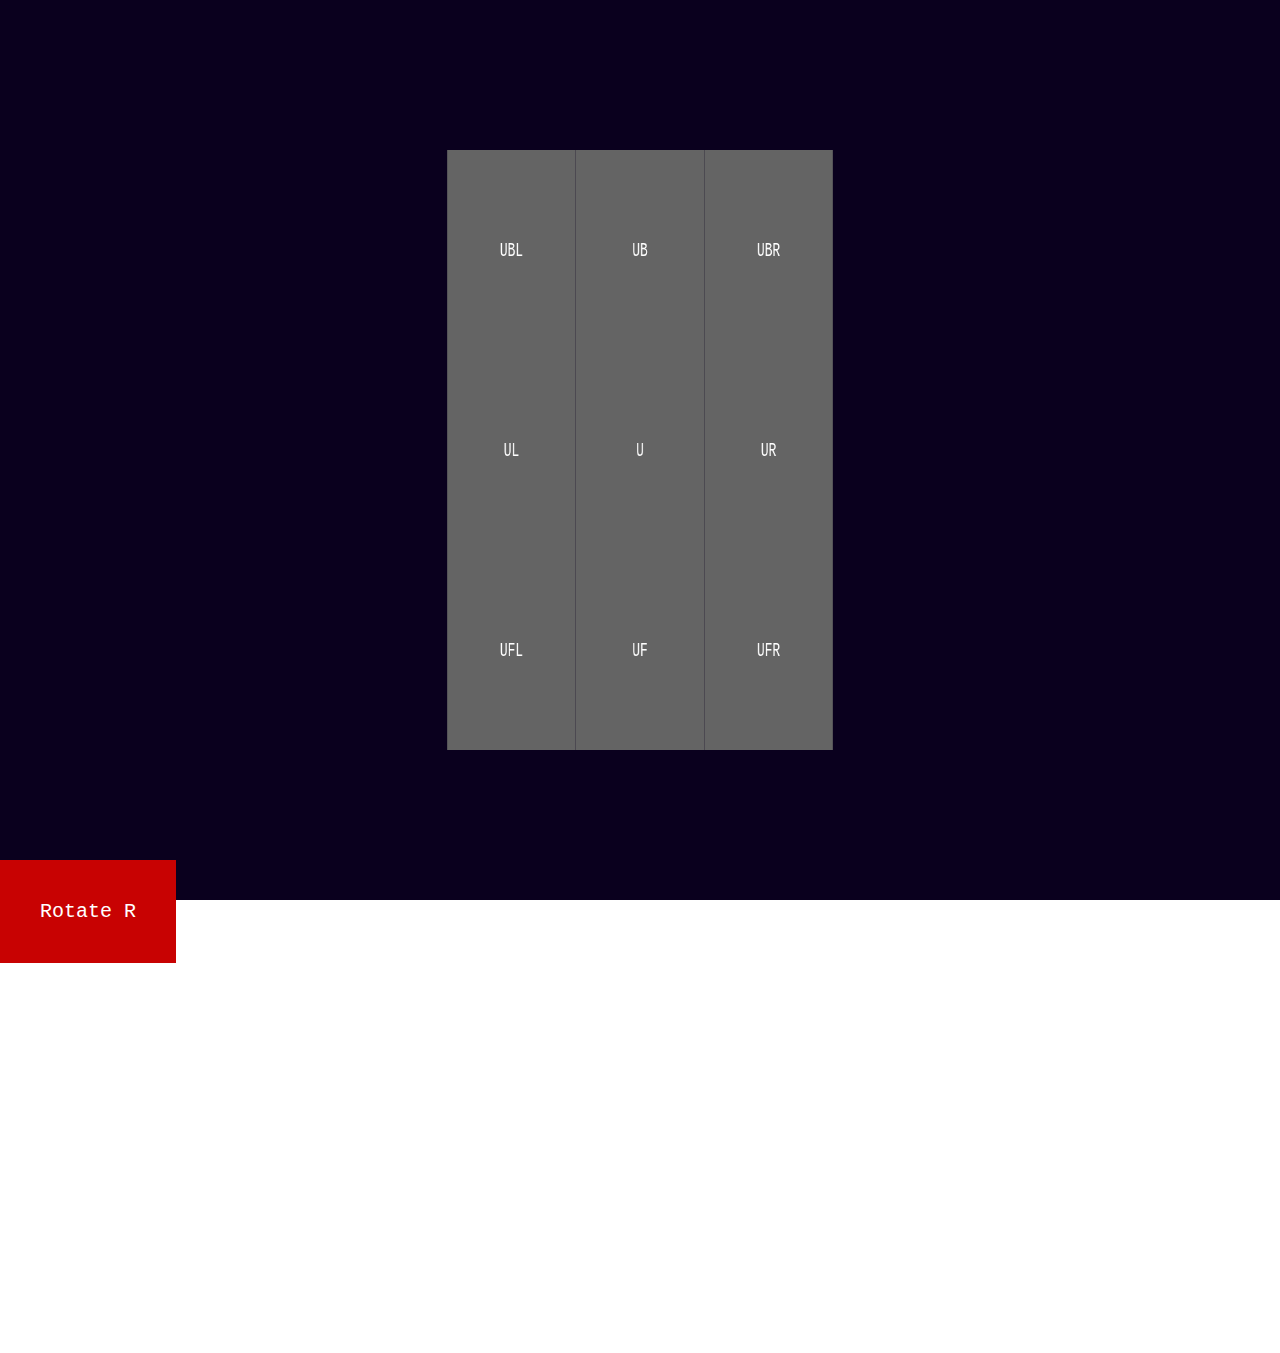
<file: WebPage/a.html>
<!DOCTYPE html>
<html lang="en">
<head>
  <meta charset="UTF-8">
  <meta http-equiv="X-UA-Compatible" content="IE=edge">
  <meta name="viewport" content="width=device-width, initial-scale=1.0">
  <title>Test 2</title>

  <style>
    :root {
      --length: 200px;
      --origin-x: -50%;
      --origin-y: 150%;
    }
    * {
      padding: 0;
      margin: 0;
      box-sizing: border-box;
      font-size: 20px;
      font-family: monospace;
      color: rgb(255 255 255);
    }
    body {
      /* overflow: hidden; */
    }
    .container {
      width: 100vw;
      height: 100vh;
      background: rgb(10 0 30);
      display: flex;
      align-items: center;
      justify-content: center;
    }
    .rubikCube {
      width: 100vw;
      height: 100vh;
      display: flex;
      align-items: center;
      justify-content: center;
      position: relative;
      transform-style: preserve-3d;
      perspective: 7000px;
      transform: rotateY(50deg);
      animation: loop2 7s infinite;
    }
    .rubikCube::after {
      position: absolute;
      top: var(--origin-y);
      left: var(--origin-x);
      width: 5px;
      height: 5px;
      content: '';
      background-color: #f0f;
      border-radius: 50%;
      transform: translate(-50%, -50%);
    }
    .rubikCube div {
      /* border: calc(var(--length) / 20) solid black; */
      position: absolute;
      width: var(--length);
      height: var(--length);
      background: rgb(100 100 100);
      display: flex;
      align-items: center;
      justify-content: center;
    }
    .UB {
      transform-origin: var(--origin-x) var(--origin-y);
      transform: translate(0, calc(-1 * var(--length)));
    }
    .UBR {
      transform-origin: var(--origin-x) var(--origin-y);
      transform: translate(calc(1 * var(--length)), calc(-1 * var(--length)));
    }
    .UR {
      transform-origin: var(--origin-x) var(--origin-y);
      transform: translate(calc(1 * var(--length)), 0);
    }
    .UFR {
      transform-origin: var(--origin-x) var(--origin-y);
      transform: translate(calc(1 * var(--length)), calc(1 * var(--length)));
    }
    .UF {
      transform-origin: var(--origin-x) var(--origin-y);
      transform: translate(0, calc(1 * var(--length)));
    }
    .UFL {
      transform-origin: var(--origin-x) var(--origin-y);
      transform: translate(calc(-1 * var(--length)), calc(1 * var(--length)));
    }
    .UL {
      transform-origin: var(--origin-x) var(--origin-y);
      transform: translate(calc(-1 * var(--length)), 0);
    }
    .UBL {
      transform-origin: var(--origin-x) var(--origin-y);
      transform: translate(calc(-1 * var(--length)), calc(-1 * var(--length)));
    }
    @keyframes loop {
      0% {
        transform: rotateX(0deg) rotateY(0deg) rotateZ(0deg);
      }
      50% {
        transform: rotateX(80deg) rotateY(90deg) rotateZ(75deg);
      }
      100% {
        transform: rotateX(0deg) rotateY(0deg) rotateZ(0deg);
      }
    }
    @keyframes loop2 {
      0% {
        transform: rotateY(0deg);
      }
      50% {
        transform: rotateY(360deg);
      }
      100% {
        transform: rotateY(0deg);
      }
    }
    .rotate {
      background: rgb(200 2 2);
      padding: 2rem;
    }
  </style>
</head>
<body>
  <div class="container">
    <div class="rubikCube">
      <div class="U">U</div>
      <div class="UB">UB</div>
      <div class="UBR">UBR</div>
      <div class="UR">UR</div>
      <div class="UFR">UFR</div>
      <div class="UF">UF</div>
      <div class="UFL">UFL</div>
      <div class="UL">UL</div>
      <div class="UBL">UBL</div>
    </div>
  </div>
  <div class="controller">
    <span class="rotate R">Rotate R</span>
  </div>

  <script>
    document.querySelector(".rotate.R").addEventListener("click", () => {
      document.querySelector(".UBR")
      document.querySelector(".UR")
      document.querySelector(".UFR")
    })
  </script>
</body>
</html>
</file>
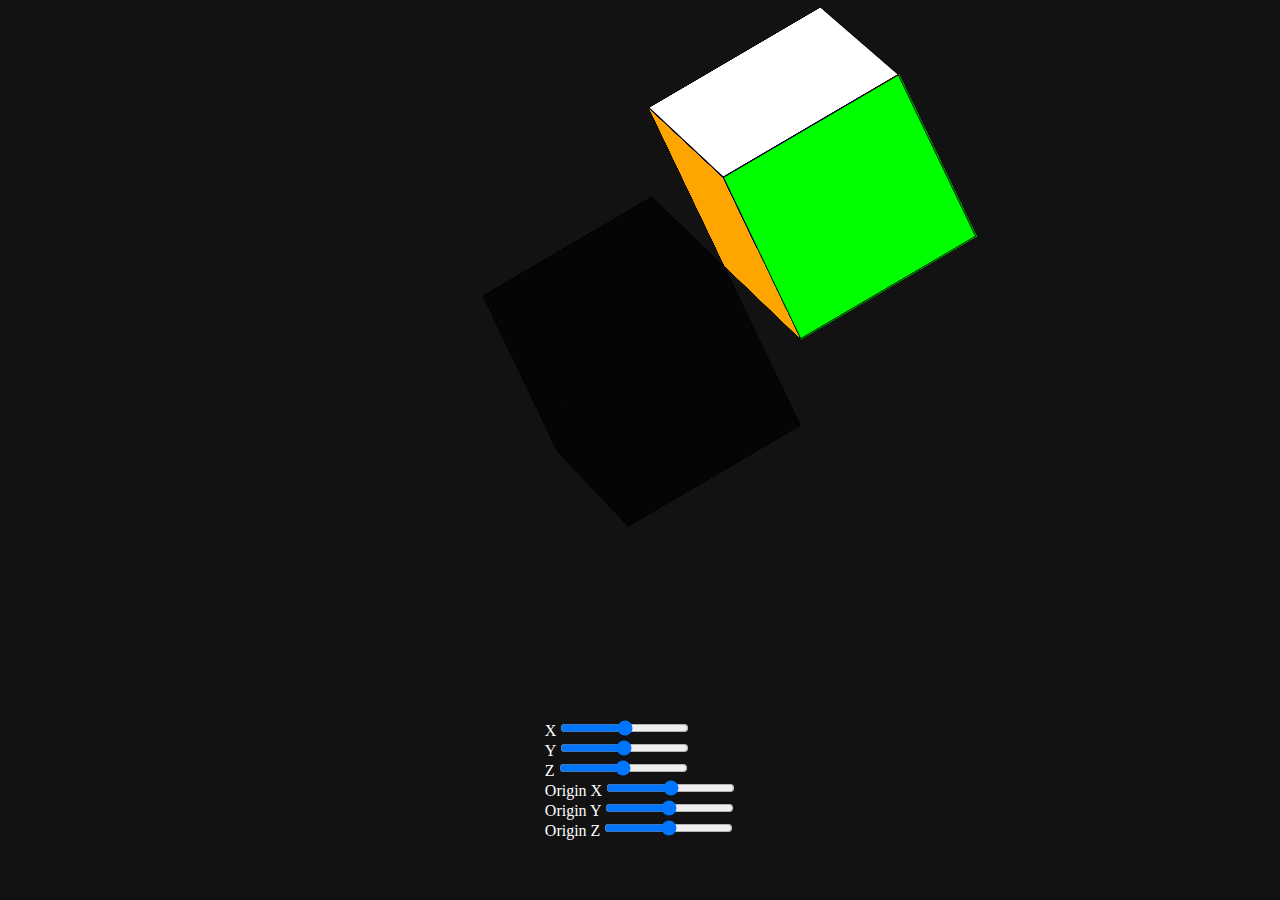
<file: WebPage/Animation.html>
<!DOCTYPE html>
<html lang="en" style="--z:0deg; --y:0deg; --x:0deg;">
<head>
  <meta charset="UTF-8">
  <meta http-equiv="X-UA-Compatible" content="IE=edge">
  <meta name="viewport" content="width=device-width, initial-scale=1.0">

  <link rel="stylesheet" href="../CSS/globalVar.css">

  <style>
    :root {
      --container-length: 300px;
      --box-length: 200px;
      --x: 0deg;
      --y: 0deg;
      --z: 0deg;
    }
    * {
        margin    : 0;
        padding   : 0;
        box-sizing: border-box;
        color: white;
    }

    body {
        width          : 100%;
        min-height     : 90vh;
        background     : rgb(18 18 18);
        overflow       : hidden;
        display        : flex;
        flex-direction : column;
        align-items    : center;
        justify-content: center;
    }

    .container {
        width           : 100vh;
        height          : 80vh;
        display         : flex;
        align-items     : center;
        justify-content : center;
    }

    .rubikCube {
        width           : 100%;
        height          : 80%;
        display         : flex;
        align-items     : center;
        justify-content : center;
        perspective     : 10000px;
        transform-style : preserve-3d;
        transform-origin: center center center;
        transform       : rotateY(45deg) rotateX(-45deg) rotateZ(-45deg) rotateX(30deg);
    }

    .box {
        position       : absolute;
        width          : var(--box-length);
        height         : var(--box-length);
        transform-style: preserve-3d;
        transition     : all 1s ease-out;
        transform-origin: 50% 50% 20%;
    }

    .box div {
        position             : absolute;
        width                : var(--box-length);
        height               : var(--box-length);
        border: 1px solid black;
        transform-origin: 50% 50% 20%;
    }
    
    .box.UFR::after {
        position: absolute;
        top: 50%;
        left: 50%;
        width: 5px;
        height: 5px;
        content: '';
        background-color: #f0f;
        border-radius: 50%;
        transform: translate(-50%, -50%);
    }

    .box.UFR {
        transform: translateY(calc(-1 * var(--box-length))) translateX(calc(1 * var(--box-length))) translateZ(calc(1 * var(--box-length))) ;
    }

    .top {
        bottom    : calc(var(--box-length) / 2);
        transform : rotateX(90deg);
        background: var(--rubik-white-color);
    }

    .bottom {
        top       : calc(var(--box-length) / 2);
        transform : rotateX(-90deg);
        background: var(--rubik-yellow-color);
    }

    .left {
        right     : calc(var(--box-length) / 2);
        transform : rotateY(-90deg);
        background: var(--rubik-orange-color);
    }

    .right {
        left      : calc(var(--box-length) / 2);
        transform : rotateY(90deg);
        background: var(--rubik-red-color);
    }

    .front {
        transform : translateZ( calc(var(--box-length) / 2) );
        background: var(--rubik-green-color);
    }

    .back {
        transform : translateZ( calc(-1 * var(--box-length) / 2) );
        background: var(--rubik-blue-color);
    }

    .black {
        background: rgb(0 0 0 / 0.5);
    }
  </style>

  <title>Document</title>
</head>
<body>
  <div class="container">
    <div class="rubikCube">
      <div class="box center">
        <div class="top black"></div>
        <div class="bottom black"></div>
        <div class="left black"></div>
        <div class="right black"></div>
        <div class="front black"></div>
        <div class="back black"></div>
      </div>
      <!-- <div class="box U">
        <div class="top"></div>
        <div class="bottom black"></div>
        <div class="left black"></div>
        <div class="right black"></div>
        <div class="front black"></div>
        <div class="back black"></div>
      </div>
      <div class="box UR">
        <div class="top"></div>
        <div class="bottom"></div>
        <div class="left"></div>
        <div class="right"></div>
        <div class="front"></div>
        <div class="back"></div>
      </div>
      <div class="box R">
        <div class="top"></div>
        <div class="bottom"></div>
        <div class="left"></div>
        <div class="right"></div>
        <div class="front"></div>
        <div class="back"></div>
      </div>
      <div class="box DR">
        <div class="top"></div>
        <div class="bottom"></div>
        <div class="left"></div>
        <div class="right"></div>
        <div class="front"></div>
        <div class="back"></div>
      </div>
      <div class="box D">
        <div class="top"></div>
        <div class="bottom"></div>
        <div class="left"></div>
        <div class="right"></div>
        <div class="front"></div>
        <div class="back"></div>
      </div>
      <div class="box DL">
        <div class="top"></div>
        <div class="bottom"></div>
        <div class="left"></div>
        <div class="right"></div>
        <div class="front"></div>
        <div class="back"></div>
      </div>
      <div class="box L">
        <div class="top"></div>
        <div class="bottom"></div>
        <div class="left"></div>
        <div class="right"></div>
        <div class="front"></div>
        <div class="back"></div>
      </div>
      <div class="box UL">
        <div class="top"></div>
        <div class="bottom"></div>
        <div class="left"></div>
        <div class="right"></div>
        <div class="front"></div>
        <div class="back"></div>
      </div>
  
  
      <div class="box F">
        <div class="top"></div>
        <div class="bottom"></div>
        <div class="left"></div>
        <div class="right"></div>
        <div class="front black"></div>
        <div class="back"></div>
      </div>
      <div class="box UF">
        <div class="top"></div>
        <div class="bottom"></div>
        <div class="left"></div>
        <div class="right"></div>
        <div class="front"></div>
        <div class="back"></div>
      </div> -->
      <div class="box UFR">
        <div class="top"></div>
        <div class="bottom"></div>
        <div class="left"></div>
        <div class="right"></div>
        <div class="front"></div>
        <div class="back"></div>
      </div>
      <!-- <div class="box FR">
        <div class="top"></div>
        <div class="bottom"></div>
        <div class="left"></div>
        <div class="right"></div>
        <div class="front"></div>
        <div class="back"></div>
      </div>
      <div class="box DFR">
        <div class="top"></div>
        <div class="bottom"></div>
        <div class="left"></div>
        <div class="right"></div>
        <div class="front"></div>
        <div class="back"></div>
      </div>
      <div class="box DF">
        <div class="top"></div>
        <div class="bottom"></div>
        <div class="left"></div>
        <div class="right"></div>
        <div class="front"></div>
        <div class="back"></div>
      </div>
      <div class="box DFL">
        <div class="top"></div>
        <div class="bottom"></div>
        <div class="left"></div>
        <div class="right"></div>
        <div class="front"></div>
        <div class="back"></div>
      </div>
      <div class="box FL">
        <div class="top"></div>
        <div class="bottom"></div>
        <div class="left"></div>
        <div class="right"></div>
        <div class="front"></div>
        <div class="back"></div>
      </div>
      <div class="box UFL">
        <div class="top"></div>
        <div class="bottom"></div>
        <div class="left"></div>
        <div class="right"></div>
        <div class="front"></div>
        <div class="back"></div>
      </div>
  
  
      <div class="box B">
        <div class="top"></div>
        <div class="bottom"></div>
        <div class="left"></div>
        <div class="right"></div>
        <div class="front"></div>
        <div class="back"></div>
      </div>
      <div class="box UB">
        <div class="top"></div>
        <div class="bottom"></div>
        <div class="left"></div>
        <div class="right"></div>
        <div class="front"></div>
        <div class="back"></div>
      </div>
      <div class="box UBR">
        <div class="top"></div>
        <div class="bottom"></div>
        <div class="left"></div>
        <div class="right"></div>
        <div class="front"></div>
        <div class="back"></div>
      </div>
      <div class="box BR">
        <div class="top"></div>
        <div class="bottom"></div>
        <div class="left"></div>
        <div class="right"></div>
        <div class="front"></div>
        <div class="back"></div>
      </div>
      <div class="box DBR">
        <div class="top"></div>
        <div class="bottom"></div>
        <div class="left"></div>
        <div class="right"></div>
        <div class="front"></div>
        <div class="back"></div>
      </div>
      <div class="box DB">
        <div class="top"></div>
        <div class="bottom"></div>
        <div class="left"></div>
        <div class="right"></div>
        <div class="front"></div>
        <div class="back"></div>
      </div>
      <div class="box DBL">
        <div class="top"></div>
        <div class="bottom"></div>
        <div class="left"></div>
        <div class="right"></div>
        <div class="front"></div>
        <div class="back"></div>
      </div>
      <div class="box BL">
        <div class="top"></div>
        <div class="bottom"></div>
        <div class="left"></div>
        <div class="right"></div>
        <div class="front"></div>
        <div class="back"></div>
      </div>
      <div class="box UBL">
        <div class="top"></div>
        <div class="bottom"></div>
        <div class="left"></div>
        <div class="right"></div>
        <div class="front"></div>
        <div class="back"></div>
      </div> -->
    </div>
  </div>
  <div class="controller">
    <div class="inp">
      <label for="rotateX">X</label>
      <input id="rotateX" type="range" value="0" min="-360" max="360" step="45">
    </div>
    <div class="inp">
      <label for="rotateY">Y</label>
      <input id="rotateY" type="range" value="0" min="-360" max="360" step="45">
    </div>
    <div class="inp">
      <label for="rotateZ">Z</label>
      <input id="rotateZ" type="range" value="0" min="-360" max="360" step="45">
    </div>
    <div class="inp">
      <label for="originX">Origin X</label>
      <input id="originX" type="range" value="0" min="-500" max="500" step="50">
    </div>
    <div class="inp">
      <label for="originY">Origin Y</label>
      <input id="originY" type="range" value="0" min="-500" max="500" step="50">
    </div>
    <div class="inp">
      <label for="originZ">Origin Z</label>
      <input id="originZ" type="range" value="0" min="-500" max="500" step="50">
    </div>
  </div>

  <script>
    let originX = 500;
    let originY = 500;
    let originZ = 500;
    document.querySelector(".box.UFR").style.transformOrigin = `${originX}% ${originY}% ${originZ}%`;

    document.querySelector("#rotateX").addEventListener("change", () => {
      document.querySelector(".UFR").style.transform 
        += `rotateX(${document.querySelector("#rotateX").value}deg)`;
      document.documentElement.style.setProperty('--x', `${document.querySelector("#rotateX").value}deg`);
    });
    document.querySelector("#rotateY").addEventListener("change", () => {
      document.querySelector(".UFR").style.transform 
        += `rotateY(${document.querySelector("#rotateY").value}deg)`;
      document.documentElement.style.setProperty('--y', `${document.querySelector("#rotateY").value}deg`);
    });
    document.querySelector("#rotateZ").addEventListener("change", () => {
      document.querySelector(".UFR").style.transform 
        += `rotateZ(${document.querySelector("#rotateZ").value}deg)`;
      document.documentElement.style.setProperty('--z', `${document.querySelector("#rotateZ").value}deg`);
    });
    document.querySelector("#originX").addEventListener("change", () => {
      console.log("lmao");
      document.querySelector(".box.UFR").style.transformOrigin 
        = `${document.querySelector("#originX").value}% ${document.querySelector("#originY").value}% ${document.querySelector("#originZ").value}%`;
    });
    document.querySelector("#originY").addEventListener("change", () => {
      console.log("lmao");
      document.querySelector(".box.UFR").style.transformOrigin 
        = `${document.querySelector("#originX").value}% ${document.querySelector("#originY").value}% ${document.querySelector("#originZ").value}%`;
    });
    document.querySelector("#originZ").addEventListener("change", () => {
      console.log(`${document.querySelector("#originX").value}% ${document.querySelector("#originY").value}% ${document.querySelector("#originZ").value}%`);
      console.log();
      document.querySelector(".box.UFR").style.transformOrigin 
        = `${document.querySelector("#originX").value}% ${document.querySelector("#originY").value}% ${document.querySelector("#originZ").value}%`;
    });
  </script>
</body>
</html>
</file>
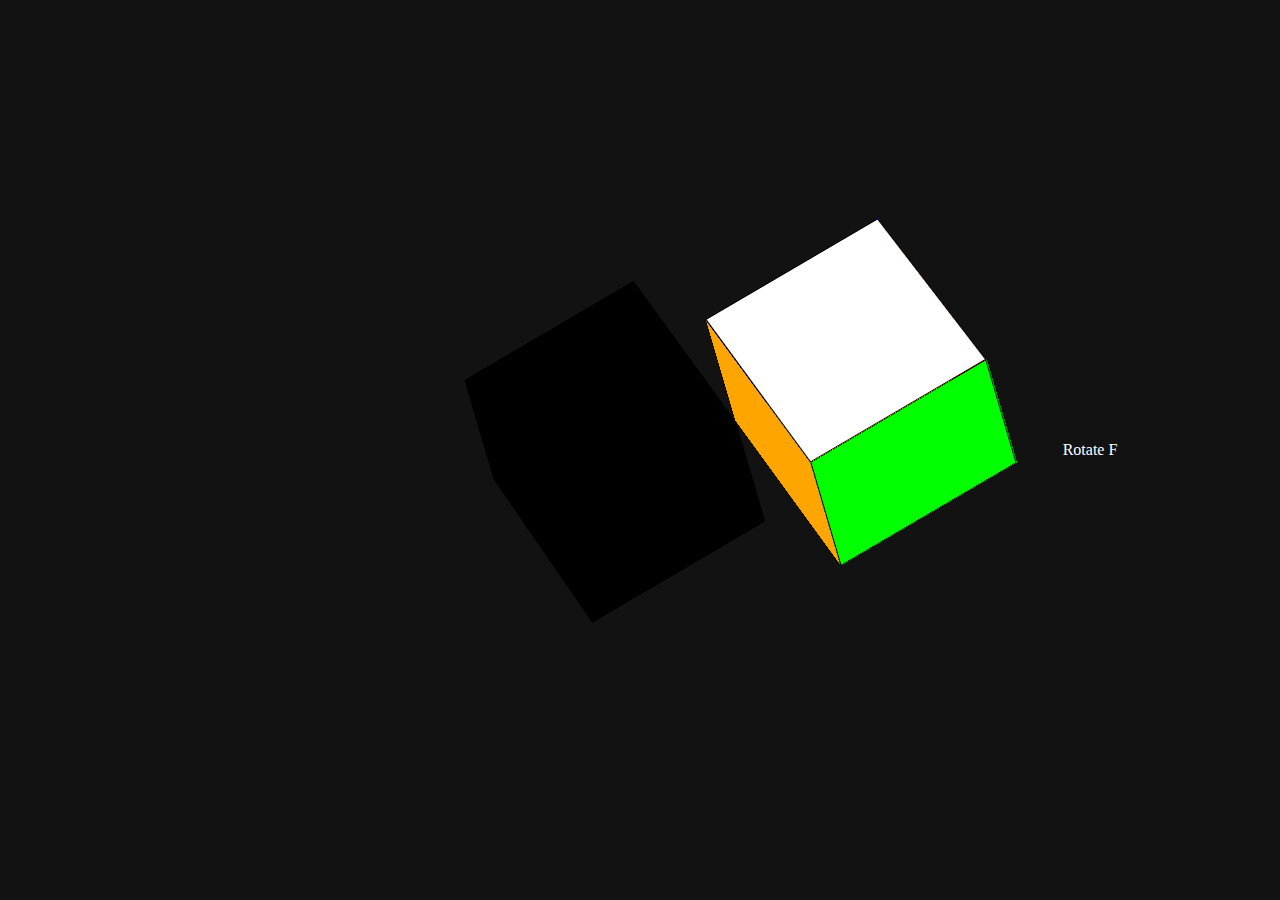
<file: WebPage/Animation2.html>
<!DOCTYPE html>
<html lang="en">
<head>
  <meta charset="UTF-8">
  <meta http-equiv="X-UA-Compatible" content="IE=edge">
  <meta name="viewport" content="width=device-width, initial-scale=1.0">

  <link rel="stylesheet" href="../CSS/globalVar.css">

  <style>
    :root {
      --container-length: 300px;
      --box-length: 200px;
    }
    * {
        margin    : 0;
        padding   : 0;
        box-sizing: border-box;
        color: white;
    }

    body {
        width          : 100%;
        min-height     : 100vh;
        background     : rgb(18 18 18);
        overflow       : hidden;
        display        : flex;
        align-items    : center;
        justify-content: center;
    }

    .container {
        width           : 100vh;
        height          : 100vh;
        display         : flex;
        align-items     : center;
        justify-content : center;
    }

    .rubikCube {
        width           : 100%;
        height          : 100%;
        display         : flex;
        align-items     : center;
        justify-content : center;
        perspective     : 10000px;
        transform-style : preserve-3d;
        transform-origin: 50% 50%;
        transform       : rotateY(45deg) rotateX(-45deg) rotateZ(-45deg);
    }

    .box {
        position       : absolute;
        width          : var(--box-length);
        height         : var(--box-length);
        transform-style: preserve-3d;
        transition     : all 1s ease-out;
        transform-origin: 50% 50%;
    }

    .box div {
        position             : absolute;
        width                : var(--box-length);
        height               : var(--box-length);
        border: 1px solid black;
        transform-origin: 50% 50%;
    }
    
    .box.UFR::after {
        position: absolute;
        top: 50%;
        left: 50%;
        width: 5px;
        height: 5px;
        content: '';
        background-color: #f0f;
        border-radius: 50%;
        transform: translate(-50%, -50%);
    }

    .box.U {
        transform: translateY(calc(-1 * var(--box-length)));
    }
    .box.UR {
        transform: translateY(calc(-1 * var(--box-length))) translateX(calc(1 * var(--box-length)));
    }
    .box.R {
        transform: translateX(calc(1 * var(--box-length)));
    }
    .box.DR {
        transform: translateY(calc(1 * var(--box-length))) translateX(calc(1 * var(--box-length)));
    }
    .box.D {
        transform: translateY(calc(1 * var(--box-length)));
    }
    .box.DL {
        transform: translateY(calc(1 * var(--box-length))) translateX(calc(-1 * var(--box-length)));
    }
    .box.L {
        transform: translateX(calc(-1 * var(--box-length)));
    }
    .box.UL {
        transform: translateY(calc(-1 * var(--box-length))) translateX(calc(-1 * var(--box-length)));
    }


    .box.F {
        transform: translateZ(calc(1 * var(--box-length)));
    }
    .box.UF {
        transform: translateY(calc(-1 * var(--box-length))) translateZ(calc(1 * var(--box-length)));
    }
    .box.UFR {
        transform: translateY(calc(-1 * var(--box-length))) translateX(calc(1 * var(--box-length))) translateZ(calc(1 * var(--box-length)));
    }
    .box.FR {
        transform: translateX(calc(1 * var(--box-length))) translateZ(calc(1 * var(--box-length)));
    }
    .box.DFR {
        transform: translateY(calc(1 * var(--box-length))) translateX(calc(1 * var(--box-length))) translateZ(calc(1 * var(--box-length)));
    }
    .box.DF {
        transform: translateY(calc(1 * var(--box-length))) translateZ(calc(1 * var(--box-length)));
    }
    .box.DFL {
        transform: translateY(calc(1 * var(--box-length))) translateX(calc(-1 * var(--box-length))) translateZ(calc(1 * var(--box-length)));
    }
    .box.FL {
        transform: translateX(calc(-1 * var(--box-length))) translateZ(calc(1 * var(--box-length)));
    }
    .box.UFL {
        transform: translateY(calc(-1 * var(--box-length))) translateX(calc(-1 * var(--box-length))) translateZ(calc(1 * var(--box-length)));
    }


    .box.B {
        transform: translateZ(calc(-1 * var(--box-length)));
    }
    .box.UB {
        transform: translateY(calc(-1 * var(--box-length))) translateZ(calc(-1 * var(--box-length)));
    }
    .box.UBR {
        transform: translateY(calc(-1 * var(--box-length))) translateX(calc(1 * var(--box-length))) translateZ(calc(-1 * var(--box-length)));
    }
    .box.BR {
        transform: translateX(calc(1 * var(--box-length))) translateZ(calc(-1 * var(--box-length)));
    }
    .box.DBR {
        transform: translateY(calc(1 * var(--box-length))) translateX(calc(1 * var(--box-length))) translateZ(calc(-1 * var(--box-length)));
    }
    .box.DB {
        transform: translateY(calc(1 * var(--box-length))) translateZ(calc(-1 * var(--box-length)));
    }
    .box.DBL {
        transform: translateY(calc(1 * var(--box-length))) translateX(calc(-1 * var(--box-length))) translateZ(calc(-1 * var(--box-length)));
    }
    .box.BL {
        transform: translateX(calc(-1 * var(--box-length))) translateZ(calc(-1 * var(--box-length)));
    }
    .box.UBL {
        transform: translateY(calc(-1 * var(--box-length))) translateX(calc(-1 * var(--box-length))) translateZ(calc(-1 * var(--box-length)));
    }


    .top {
        bottom    : calc(var(--box-length) / 2);
        transform : rotateX(90deg);
        background: var(--rubik-white-color);
    }

    .bottom {
        top       : calc(var(--box-length) / 2);
        transform : rotateX(-90deg);
        background: var(--rubik-yellow-color);
    }

    .left {
        right     : calc(var(--box-length) / 2);
        transform : rotateY(-90deg);
        background: var(--rubik-orange-color);
    }

    .right {
        left      : calc(var(--box-length) / 2);
        transform : rotateY(90deg);
        background: var(--rubik-red-color);
    }

    .front {
        transform : translateZ( calc(var(--box-length) / 2) );
        background: var(--rubik-green-color);
    }

    .back {
        transform : translateZ( calc(-1 * var(--box-length) / 2) );
        background: var(--rubik-blue-color);
    }

    .black {
        background: rgb(0 0 0);
    }
  </style>

  <title>Document</title>
</head>
<body>
  <div class="container">
    <div class="rubikCube">
      <div class="box center">
        <div class="top black"></div>
        <div class="bottom black"></div>
        <div class="left black"></div>
        <div class="right black"></div>
        <div class="front black"></div>
        <div class="back black"></div>
      </div>
      <!-- <div class="box U">
        <div class="top"></div>
        <div class="bottom black"></div>
        <div class="left black"></div>
        <div class="right black"></div>
        <div class="front black"></div>
        <div class="back black"></div>
      </div>
      <div class="box UR">
        <div class="top"></div>
        <div class="bottom"></div>
        <div class="left"></div>
        <div class="right"></div>
        <div class="front"></div>
        <div class="back"></div>
      </div>
      <div class="box R">
        <div class="top"></div>
        <div class="bottom"></div>
        <div class="left"></div>
        <div class="right"></div>
        <div class="front"></div>
        <div class="back"></div>
      </div>
      <div class="box DR">
        <div class="top"></div>
        <div class="bottom"></div>
        <div class="left"></div>
        <div class="right"></div>
        <div class="front"></div>
        <div class="back"></div>
      </div>
      <div class="box D">
        <div class="top"></div>
        <div class="bottom"></div>
        <div class="left"></div>
        <div class="right"></div>
        <div class="front"></div>
        <div class="back"></div>
      </div>
      <div class="box DL">
        <div class="top"></div>
        <div class="bottom"></div>
        <div class="left"></div>
        <div class="right"></div>
        <div class="front"></div>
        <div class="back"></div>
      </div>
      <div class="box L">
        <div class="top"></div>
        <div class="bottom"></div>
        <div class="left"></div>
        <div class="right"></div>
        <div class="front"></div>
        <div class="back"></div>
      </div>
      <div class="box UL">
        <div class="top"></div>
        <div class="bottom"></div>
        <div class="left"></div>
        <div class="right"></div>
        <div class="front"></div>
        <div class="back"></div>
      </div>
  
  
      <div class="box F">
        <div class="top"></div>
        <div class="bottom"></div>
        <div class="left"></div>
        <div class="right"></div>
        <div class="front black"></div>
        <div class="back"></div>
      </div>
      <div class="box UF">
        <div class="top"></div>
        <div class="bottom"></div>
        <div class="left"></div>
        <div class="right"></div>
        <div class="front"></div>
        <div class="back"></div>
      </div> -->
      <div class="box UFR">
        <div class="top"></div>
        <div class="bottom"></div>
        <div class="left"></div>
        <div class="right"></div>
        <div class="front"></div>
        <div class="back"></div>
      </div>
      <!-- <div class="box FR">
        <div class="top"></div>
        <div class="bottom"></div>
        <div class="left"></div>
        <div class="right"></div>
        <div class="front"></div>
        <div class="back"></div>
      </div>
      <div class="box DFR">
        <div class="top"></div>
        <div class="bottom"></div>
        <div class="left"></div>
        <div class="right"></div>
        <div class="front"></div>
        <div class="back"></div>
      </div>
      <div class="box DF">
        <div class="top"></div>
        <div class="bottom"></div>
        <div class="left"></div>
        <div class="right"></div>
        <div class="front"></div>
        <div class="back"></div>
      </div>
      <div class="box DFL">
        <div class="top"></div>
        <div class="bottom"></div>
        <div class="left"></div>
        <div class="right"></div>
        <div class="front"></div>
        <div class="back"></div>
      </div>
      <div class="box FL">
        <div class="top"></div>
        <div class="bottom"></div>
        <div class="left"></div>
        <div class="right"></div>
        <div class="front"></div>
        <div class="back"></div>
      </div>
      <div class="box UFL">
        <div class="top"></div>
        <div class="bottom"></div>
        <div class="left"></div>
        <div class="right"></div>
        <div class="front"></div>
        <div class="back"></div>
      </div>
  
  
      <div class="box B">
        <div class="top"></div>
        <div class="bottom"></div>
        <div class="left"></div>
        <div class="right"></div>
        <div class="front"></div>
        <div class="back"></div>
      </div>
      <div class="box UB">
        <div class="top"></div>
        <div class="bottom"></div>
        <div class="left"></div>
        <div class="right"></div>
        <div class="front"></div>
        <div class="back"></div>
      </div>
      <div class="box UBR">
        <div class="top"></div>
        <div class="bottom"></div>
        <div class="left"></div>
        <div class="right"></div>
        <div class="front"></div>
        <div class="back"></div>
      </div>
      <div class="box BR">
        <div class="top"></div>
        <div class="bottom"></div>
        <div class="left"></div>
        <div class="right"></div>
        <div class="front"></div>
        <div class="back"></div>
      </div>
      <div class="box DBR">
        <div class="top"></div>
        <div class="bottom"></div>
        <div class="left"></div>
        <div class="right"></div>
        <div class="front"></div>
        <div class="back"></div>
      </div>
      <div class="box DB">
        <div class="top"></div>
        <div class="bottom"></div>
        <div class="left"></div>
        <div class="right"></div>
        <div class="front"></div>
        <div class="back"></div>
      </div>
      <div class="box DBL">
        <div class="top"></div>
        <div class="bottom"></div>
        <div class="left"></div>
        <div class="right"></div>
        <div class="front"></div>
        <div class="back"></div>
      </div>
      <div class="box BL">
        <div class="top"></div>
        <div class="bottom"></div>
        <div class="left"></div>
        <div class="right"></div>
        <div class="front"></div>
        <div class="back"></div>
      </div>
      <div class="box UBL">
        <div class="top"></div>
        <div class="bottom"></div>
        <div class="left"></div>
        <div class="right"></div>
        <div class="front"></div>
        <div class="back"></div>
      </div> -->
    </div>
  </div>
  <div class="controller">
    Rotate F
  </div>

  <script>
    document.querySelector(".controller").addEventListener("click", () => {
      // document.querySelector(".UFR").style.transformOrigin = "50% 50%";
      console.log( window.getComputedStyle(document.querySelector('.UFR')).transform );
      document.querySelector(".UFR").style.transform += "rotateZ(45deg)";
    });
  </script>
</body>
</html>
</file>
<file: CSS/header.css>
header {
  width: 100%;
}

header nav {
  width: 100%;
}

header nav ul {
  width: 100%;
  display: flex;
  align-items: center;
  justify-content: center;
  list-style-type: none;
  background-color: var(--header-background-color);
}

header nav ul li {
  margin: 1rem 0 1rem 0;
}

header nav ul li:first-child {
  margin-right: auto;
}

header nav ul li a {
  padding: 1rem;
  text-decoration: none;
  font-size: 1.5rem;
  background-color: var(--header-background-color);
  transition: background-color 0.5s;
}

header nav ul li a:hover {
  background-color: var(--primary-color);
}

@media (width <= 1550px) {
  header nav ul li a {
    font-size: 0.75rem;
  }
}
</file>
<file: CSS/footer.css>
footer {
  width: 100%;
}

footer nav {
  width: 100%;
}

footer nav ul {
  width: 100%;
  display: flex;
  align-items: center;
  justify-content: left;
  list-style-type: none;
  background-color: var(--footer-background-color);
}

footer nav ul li {
  margin: 1rem 0 1rem 0;
}

footer nav ul li a {
  padding: 1rem;
  background-color: var(--footer-background-color);
}

@media (width <= 1550px) {
  footer nav ul li a {
    font-size: 0.75rem;
  }
}
</file>
<file: CSS/globalVar.css>
:root {
  --rubik-white-color: rgb(255 255 255 / 0.5);
  --rubik-yellow-color: rgb(255 255 0 / 0.5);
  --rubik-red-color: rgb(255 0 0 / 0.5);
  --rubik-orange-color: rgb(255 165 0 / 0.5);
  --rubik-green-color: rgb(0 255 0 / 0.5);
  --rubik-blue-color: rgb(0 0 255 / 0.5);
  --rubik-gray-color: rgb(20 20 20 / 0.5);

  --rubik-white-color: rgb(255 255 255 / 1);
  --rubik-yellow-color: rgb(255 255 0 / 1);
  --rubik-red-color: rgb(255 0 0 / 1);
  --rubik-orange-color: rgb(255 165 0 / 1);
  --rubik-green-color: rgb(0 255 0 / 1);
  --rubik-blue-color: rgb(0 0 255 / 1);
  --rubik-gray-color: rgb(20 20 20 / 1);

  --text-selection-color: rgb(0 0 0 / 1);
  --text-selection-background-color: rgb(255 255 255 / 1);
  --text-color: rgb(255 255 255 / 1);

  --header-background-color: rgb(4 0 33 / 1);
  --footer-background-color: rgb(4 0 33 / 1);

  --background-color: rgb(20 20 33 / 1);
  --primary-color: rgb(20 200 20 / 1);
  --secondary-color: rgb(98, 0, 163);
  
  --index-background-color: rgb(4 0 33 / 1);
  --button-group-background-color: rgb(4 0 33 / 1);
  --rubik-background-color: rgb(4 0 33 / 1);
  --algorithm-background-color: rgb(4 0 33 / 1);
  --load-more-background-color: rgb(48 48 48 / 0.5);

  --button-state-notlearn: rgba(0 0 0 / 0.5);
  --button-state-learning: rgba(200 200 0 / 0.5);
  --button-state-learned: rgba(0 200 0 / 0.5);

  --scrollbar-track-color: rgb(18 18 18 / 0.5);
  --scrollbar-thumb-color: rgb(90 90 90 / 0.5);
  --scrollbar-thumb-border-color: rgb(255 255 255 / 0.5);
}
</file>
